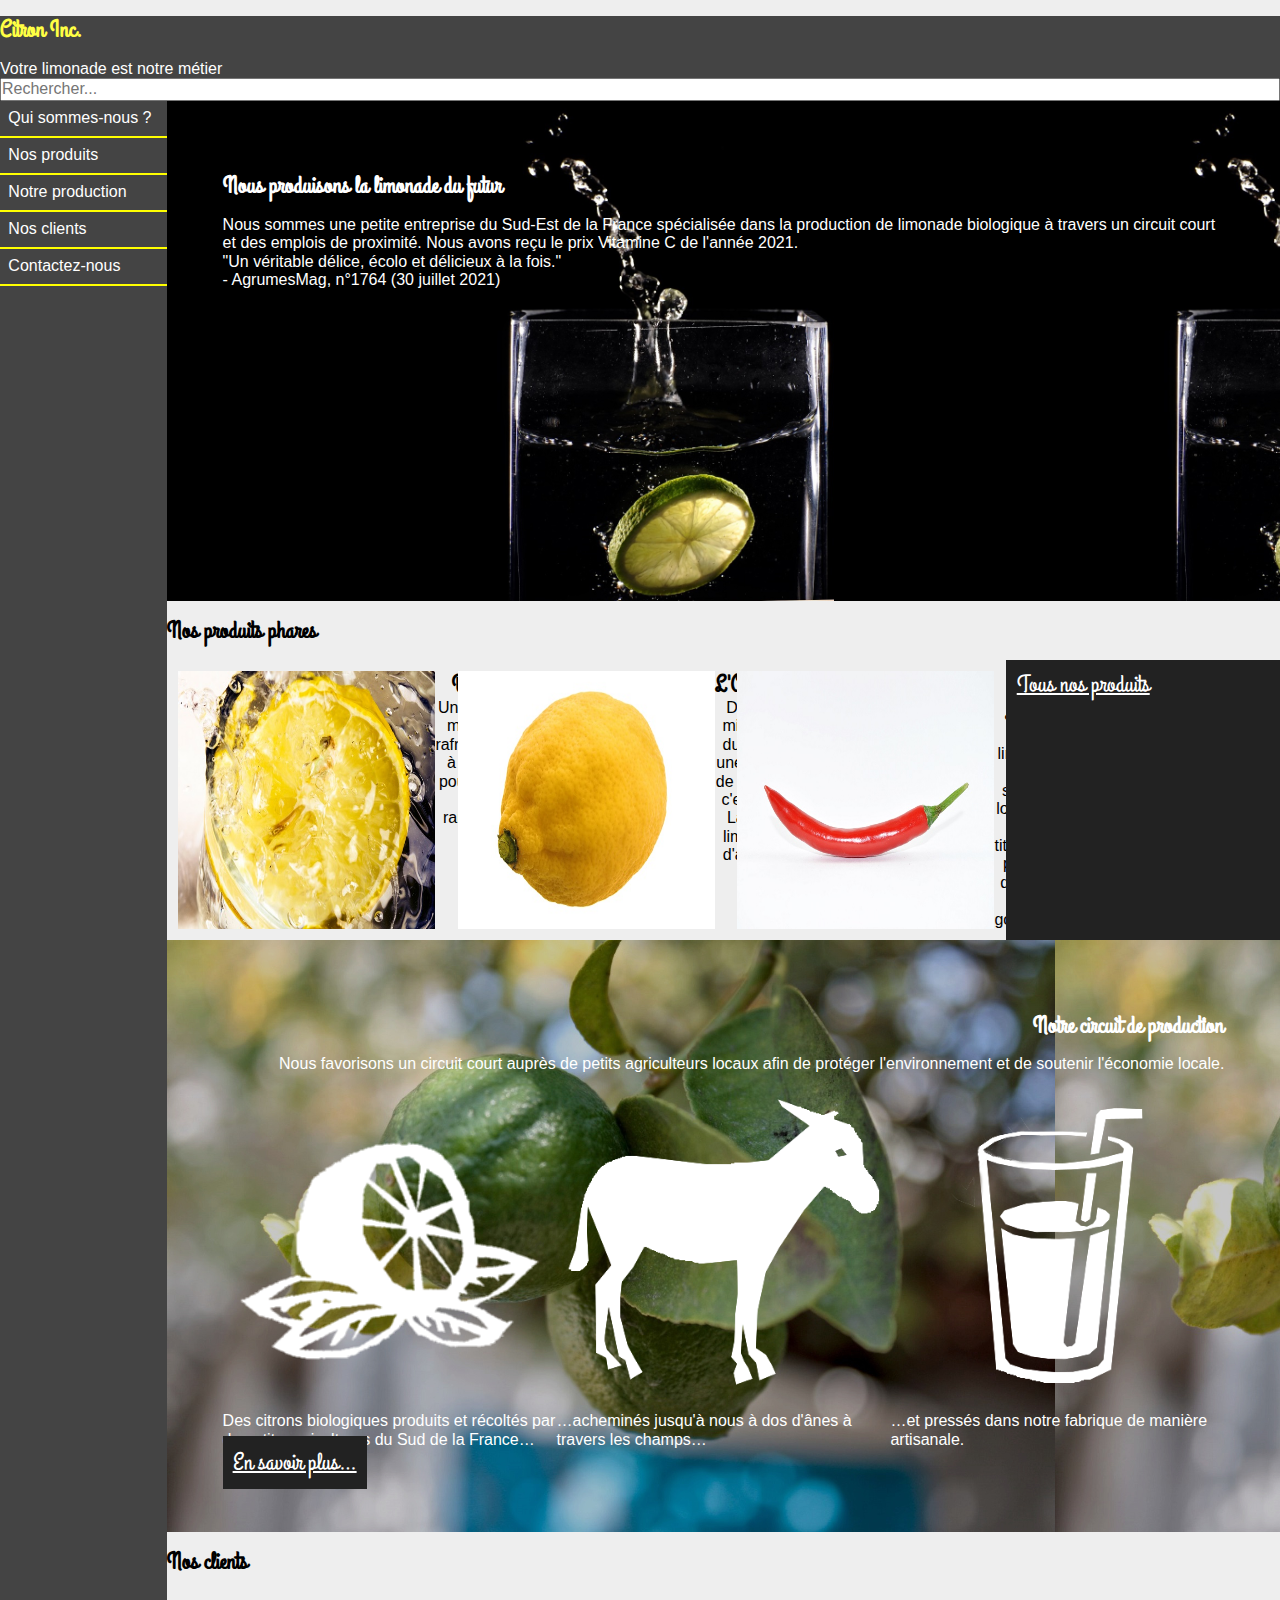
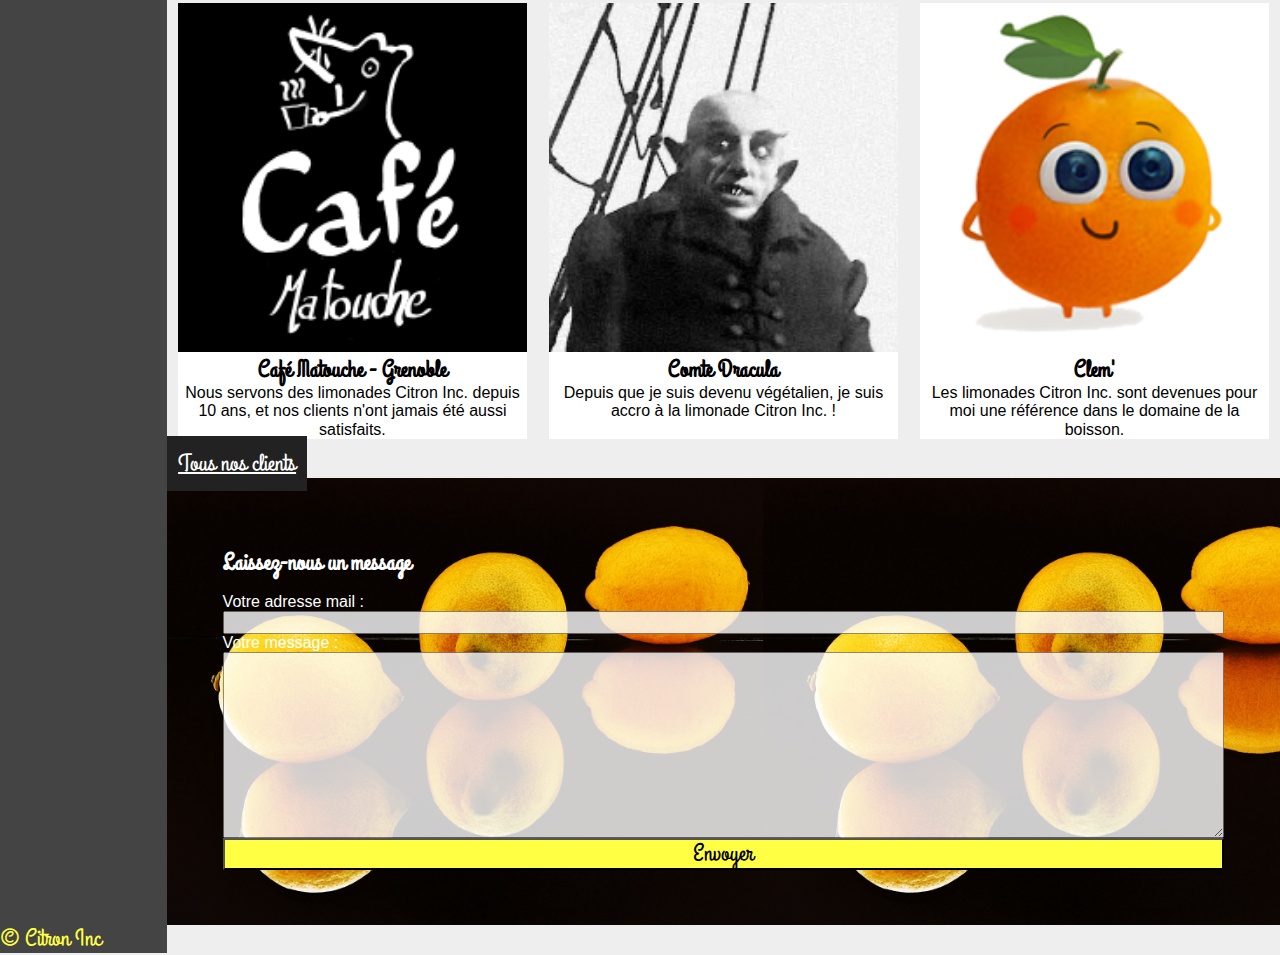
<file: limonade/index.html>
<!DOCTYPE html>
<html lang="fr">
<head>
    <meta charset="UTF-8">
    <meta http-equiv="X-UA-Compatible" content="IE=edge">
    <meta name="viewport" content="width=device-width, initial-scale=1.0">
    <link rel="icon" type="image/x-icon" href="images/favicon.ico" />
    <link href='http://fonts.googleapis.com/css?family=Grand+Hotel|Open+Sans:400,400italic' rel='stylesheet' />
    <link rel="stylesheet" href="css/normalize.css">
    <link rel="stylesheet" href="css/main.css">
    <title>Citron Inc - limonade</title>
</head>
<body>
    <header>
        <h1>Citron Inc.</h1>
        <p>Votre limonade est notre métier</p>
        <form action="traitement.php" method="get">
            <input type="search" name="search" id="search" placeholder="Rechercher...">
        </form>
    </header>
    <div class="content">
        <aside>
            <nav>
                <ul>
                    <li><a href="#">Qui sommes-nous ?</a></li>
                    <li><a href="#">Nos produits</a></li>
                    <li><a href="#">Notre production</a></li>
                    <li><a href="#">Nos clients</a></li>
                    <li><a href="#">Contactez-nous</a></li>
                </ul>
            </nav>
            <p class="copyright">© Citron Inc</p>
        </aside>
        <main>
            <section class="limonade">
                <h1>Nous produisons la limonade du futur</h1>
                <p>Nous sommes une petite entreprise du Sud-Est de la France spécialisée dans la production de limonade biologique à travers un circuit court et des emplois de proximité. Nous avons reçu le prix Vitamine C de l'année 2021.</p>
                <blockquote>
                    <span class="quote"> "Un véritable délice, écolo et délicieux à la fois."</span><br>
                    <span class="mag">- AgrumesMag, n°1764 (30 juillet 2021)</span>
                </blockquote>
            </section>
            <section class="produits">
                <h1>Nos produits phares</h1>
                <div class="cards">
                    <figure class="product">
                        <img src="images/produit-be-fresh.jpg" alt="Be Fresh" width="180px">
                        <figcaption>
                            <h2>Be Fresh</h2>
                            <p>Une limonade moderne et rafraichissante à emmener pour chacune de vos randonnées.</p>
                        </figcaption>
                    </figure>
                    <figure class="product">
                        <img src="images/produit-originale.jpg" alt="L'Originale" width="180px">
                        <figcaption>
                            <h2>L'Originale</h2>
                            <p>De l'eau minérale, du citron, une pincée de sucre et c'est tout. La vraie limonade d'antant !</p>
                        </figcaption>
                    </figure>
                    <figure class="product" width="180px">
                        <img src="images/produit-spicy-lemon.jpg" alt="Spicy Lemon" width="180px">
                        <figcaption>
                            <h2>Spicy Lemon</h2>
                            <p>Une limonade aux saveurs lointaines qui titillera les papilles des plus fins gourmets.</p>
                        </figcaption>
                    </figure>
                    <a href="#" class="more">Tous nos produits</a>
                </div>
            </section>
            <section class="production">
                <h1>Notre circuit de production</h1>
                <p>Nous favorisons un circuit court auprès de petits agriculteurs locaux afin de protéger l'environnement et de soutenir l'économie locale.</p>
                <div class="cards">
                    <figure class="step">
                        <img src="images/circuit-citron.png" alt="Citrons biologiques" width="180px">
                        <figcaption>Des citrons biologiques produits et récoltés par de petits agriculteurs du Sud de la France…</figcaption>
                    </figure>
                    <figure class="step">
                        <img src="images/circuit-ane.png" alt="Ânes" width="180px">
                        <figcaption>…acheminés jusqu'à nous à dos d'ânes à travers les champs…</figcaption>
                    </figure>
                    <figure class="step">
                        <img src="images/circuit-presse.png" alt="Pressés" width="180px">
                        <figcaption>…et pressés dans notre fabrique de manière artisanale.</figcaption>
                    </figure>
                </div>
                <a href="#" class="more">En savoir plus…</a>
            </section>
            <section class="client">
                <h1>Nos clients</h1>
                <div class="cards">
                    <figure class="client">
                        <img src="images/client-matouche.png" alt="Be Fresh" width="180px">
                        <figcaption>
                            <h2>Café Matouche - Grenoble</h2>
                            <blockquote>Nous servons des limonades Citron Inc. depuis 10 ans, et nos clients n'ont jamais été aussi satisfaits.</blockquote>
                        </figcaption>
                    </figure>
                    <figure class="client">
                        <img src="images/client-dracula.png" alt="Comte Dracula" width="180px">
                        <figcaption>
                            <h2>Comte Dracula</h2>
                            <blockquote>Depuis que je suis devenu végétalien, je suis accro à la limonade Citron Inc. !</blockquote>
                        </figcaption>
                    </figure>
                    <figure class="client" width="180px">
                        <img src="images/client-clem.png" alt="Clem" width="180px">
                        <figcaption>
                            <h2>Clem'</h2>
                            <blockquote>Les limonades Citron Inc. sont devenues pour moi une référence dans le domaine de la boisson.</blockquote>
                        </figcaption>
                    </figure>
                </div>
                <a href="#" class="more">Tous nos clients</a>
            </section>
            <section class="contact">
                <h1>Laissez-nous un message</h1>
                <form action="action.php" method="post">
                    <p>
                        <label for="mail">Votre adresse mail :</label>
                        <input type="email" name="email" id="email">
                    </p>
                    <p>
                        <label for="message">Votre message :</label>
                        <textarea id="message" rows="10"></textarea>
                    </p>
                    <p>
                        <input type="submit" class="btn-submit" value="Envoyer">
                    </p>
                    
                </form>
            </section>
        </main>
    </div>
</body>
</html>
</file>
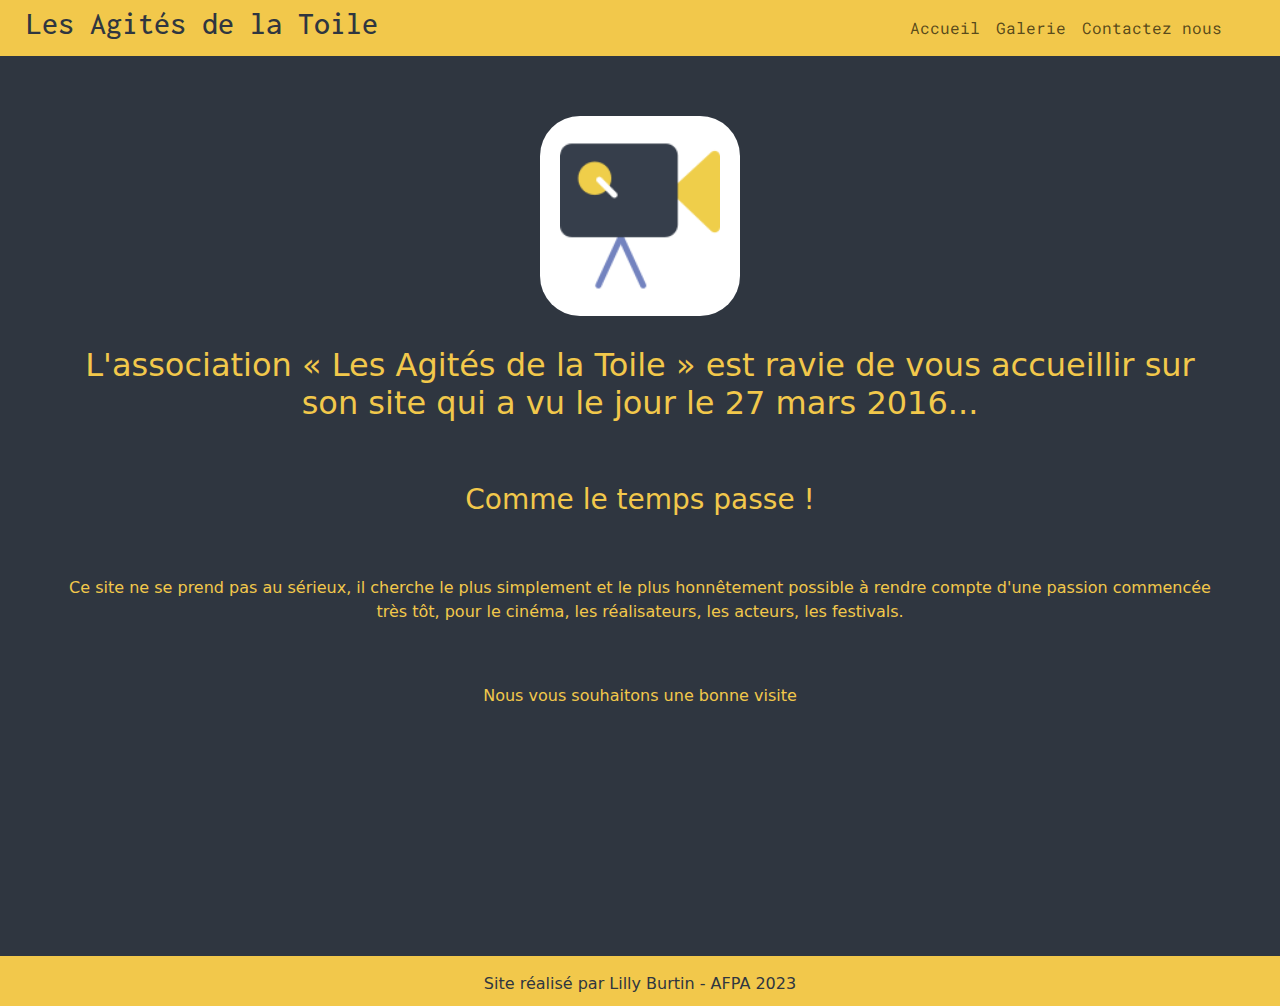
<file: LesAgitesdelaToile/HTML/index.html>
<!DOCTYPE html>
<html lang="fr">

<head>
    <meta charset="UTF-8">
    <meta name="viewport" content="width=device-width, initial-scale=1.0">
    <title>Accueil</title>
    <link href="../CSS/style.css" rel="stylesheet">
    <link rel="stylesheet" href="
https://cdn.jsdelivr.net/npm/bootstrap@5.0.2/dist/css/bootstrap.min.css" integrity="sha384-
EVSTQN3/azprG1Anm3QDgpJLIm9Nao0Yz1ztcQTwFspd3yD65VohhpuuCOmLASjC" crossorigin="anonymous">
    <link rel="preconnect" href="https://fonts.googleapis.com">
    <link rel="preconnect" href="https://fonts.gstatic.com" crossorigin>
    <link href="https://fonts.googleapis.com/css2?family=Inconsolata:wght@800&display=swap" rel="stylesheet">
    <link rel="preconnect" href="https://fonts.googleapis.com">
    <link rel="preconnect" href="https://fonts.gstatic.com" crossorigin>
    <link href="https://fonts.googleapis.com/css2?family=Roboto+Mono&display=swap" rel="stylesheet">
</head>

<body>
    <!-- En-tête de la page -->
    <header>
        <h1>Les Agités de la Toile</h1>
        <nav class="navbar navbar-expand-md navbar-light">
            <div class="container">
                <!-- Bouton de navigation pour les petits écrans -->
                <button class="navbar-toggler ms-auto" type="button" data-bs-toggle="collapse" data-bs-target="#n_bar"
                    aria-controls="navbarNavAltMarkup" aria-label="Toggle navigation">
                    <span class="navbar-toggler-icon"></span>
                </button>
                <div class="collapse navbar-collapse" id="n_bar">
                    <ul class="navbar-nav">
                        <!-- Liens de navigation -->
                        <li class="nav-item"><a class="nav-link" href="index.html">Accueil</a></li>
                        <li class="nav-item"><a class="nav-link" href="galerie.html">Galerie</a></li>
                        <li class="nav-item"><a class="nav-link" href="contact.html">Contactez nous</a></li>
                    </ul>
                </div>
            </div>
        </nav>
    </header>

    <!-- Contenu principal de la page -->
    <main class="pages">
        <img src="../img/logo-camera.png" class="logo">
        <h2 class="titre-index">L'association « Les Agités de la Toile » est ravie de vous accueillir sur son site qui a
            vu le jour le 27
            mars 2016...</h2>
        <h3 class="titre-index">Comme le temps passe !</h3>
        <p class="index">Ce site ne se prend pas au sérieux, il cherche le plus simplement et le plus honnêtement
            possible à rendre
            compte d'une passion commencée très tôt, pour le cinéma, les réalisateurs, les acteurs, les festivals. </p>
        <p class="index">Nous vous souhaitons une bonne visite</p>
    </main>

    <!-- Pied de page -->
    <footer>
        <p>Site réalisé par Lilly Burtin - AFPA 2023</p>
    </footer>

    <!-- Inclusion des scripts externes (Popper.js et Bootstrap) -->
    <script src="https://cdn.jsdelivr.net/npm/@popperjs/core@2.11.8/dist/umd/popper.min.js" integrity="sha384-
    I7E8VVD/ismYTF4hNIPjVp/Zjvgyol6VFvRkX/vR+Vc4jQkC+hVqc2pM8ODewa9r" crossorigin="anonymous"></script>
    <script src="https://cdn.jsdelivr.net/npm/bootstrap@5.3.2/dist/js/bootstrap.min.js" integrity="sha384-
    BBtl+eGJRgqQAUMxJ7pMwbEyER4l1g+O15P+16Ep7Q9Q+zqX6gSbd85u4mG4QzX+" crossorigin="anonymous"></script>
</body>


</html>
</file>
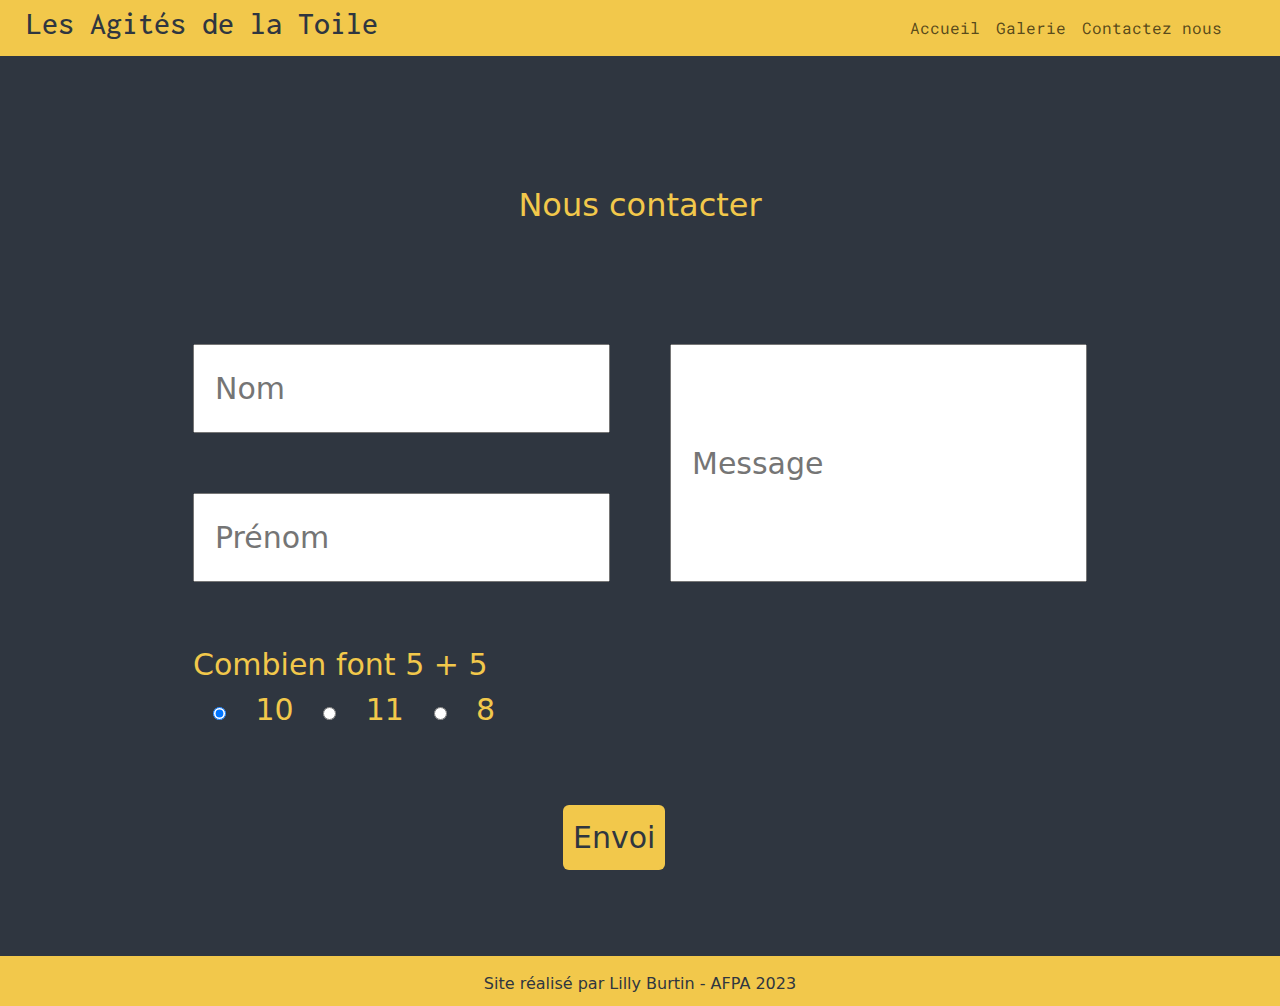
<file: LesAgitesdelaToile/HTML/contact.html>
<!DOCTYPE html>
<html lang="fr">

<head>
    <meta charset="UTF-8">
    <meta name="viewport" content="width=device-width, initial-scale=1.0">
    <title>Accueil</title>
    <link href="../CSS/style.css" rel="stylesheet">
    <link rel="stylesheet" href="
https://cdn.jsdelivr.net/npm/bootstrap@5.0.2/dist/css/bootstrap.min.css" integrity="sha384-
EVSTQN3/azprG1Anm3QDgpJLIm9Nao0Yz1ztcQTwFspd3yD65VohhpuuCOmLASjC" crossorigin="anonymous">
    <link rel="preconnect" href="https://fonts.googleapis.com">
    <link rel="preconnect" href="https://fonts.gstatic.com" crossorigin>
    <link href="https://fonts.googleapis.com/css2?family=Inconsolata:wght@800&display=swap" rel="stylesheet">
    <link rel="preconnect" href="https://fonts.googleapis.com">
    <link rel="preconnect" href="https://fonts.gstatic.com" crossorigin>
    <link href="https://fonts.googleapis.com/css2?family=Roboto+Mono&display=swap" rel="stylesheet">
</head>

<body>
    <header>
        <!-- En-tête de la page -->
        <h1>Les Agités de la Toile</h1>
        <nav class="navbar navbar-expand-md navbar-light">
            <div class="container">
                <!-- Bouton de navigation pour les petits écrans -->
                <button class="navbar-toggler ms-auto" type="button" data-bs-toggle="collapse" data-bs-target="#n_bar"
                    aria-controls="navbarNavAltMarkup" aria-label="Toggle navigation">
                    <span class="navbar-toggler-icon"></span>
                </button>
                <div class="collapse navbar-collapse" id="n_bar">
                    <ul class="navbar-nav">
                        <!-- Liens de navigation -->
                        <li class="nav-item"><a class="nav-link" href="index.html">Accueil</a></li>
                        <li class="nav-item"><a class="nav-link" href="galerie.html">Galerie</a></li>
                        <li class "nav-item"><a class="nav-link" href="contact.html">Contactez nous</a></li>
                    </ul>
                </div>
            </div>
    </header>

    <main class="pages">
        <!-- Contenu principal de la page -->
        <h2 class="titre-form">Nous contacter</h2>
        <form method="post">
            <div class="contenu">
                <div class="identité">
                    <!-- Champs de saisie pour le nom et le prénom -->
                    <input type="text" placeholder="Nom" id="nom" />
                    <input type="text" placeholder="Prénom" id="prénom" />
                </div>
                <!-- Champ de saisie pour le message -->
                <input type="text" placeholder="Message" id="message" />
            </div>
            <div class="question">
                <label for="question">Combien font 5 + 5</label> <br>
                <!-- Choix multiple pour la question -->
                <input type="radio" name="chiffre" value="10" checked="checked"> 10
                <input type="radio" name="chiffre" value="11"> 11
                <input type="radio" name="chiffre" value="8"> 8
            </div> <br>
            <!-- Bouton d'envoi du formulaire -->
            <input type="submit" name="envoi" value="Envoi" class="btn">
        </form>
    </main>

    <footer>
        <p>Site réalisé par Lilly Burtin - AFPA 2023</p>
    </footer>
    <script src="https://cdn.jsdelivr.net/npm/@popperjs/core@2.11.8/dist/umd/popper.min.js" integrity="sha384-
I7E8VVD/ismYTF4hNIPjVp/Zjvgyol6VFvRkX/vR+Vc4jQkC+hVqc2pM8ODewa9r" crossorigin="anonymous"></script>
    <script src="https://cdn.jsdelivr.net/npm/bootstrap@5.3.2/dist/js/bootstrap.min.js" integrity="sha384-
BBtl+eGJRgqQAUMxJ7pMwbEyER4l1g+O15P+16Ep7Q9Q+zqX6gSbd85u4mG4QzX+" crossorigin="anonymous"></script>
</body>

</html>
</file>
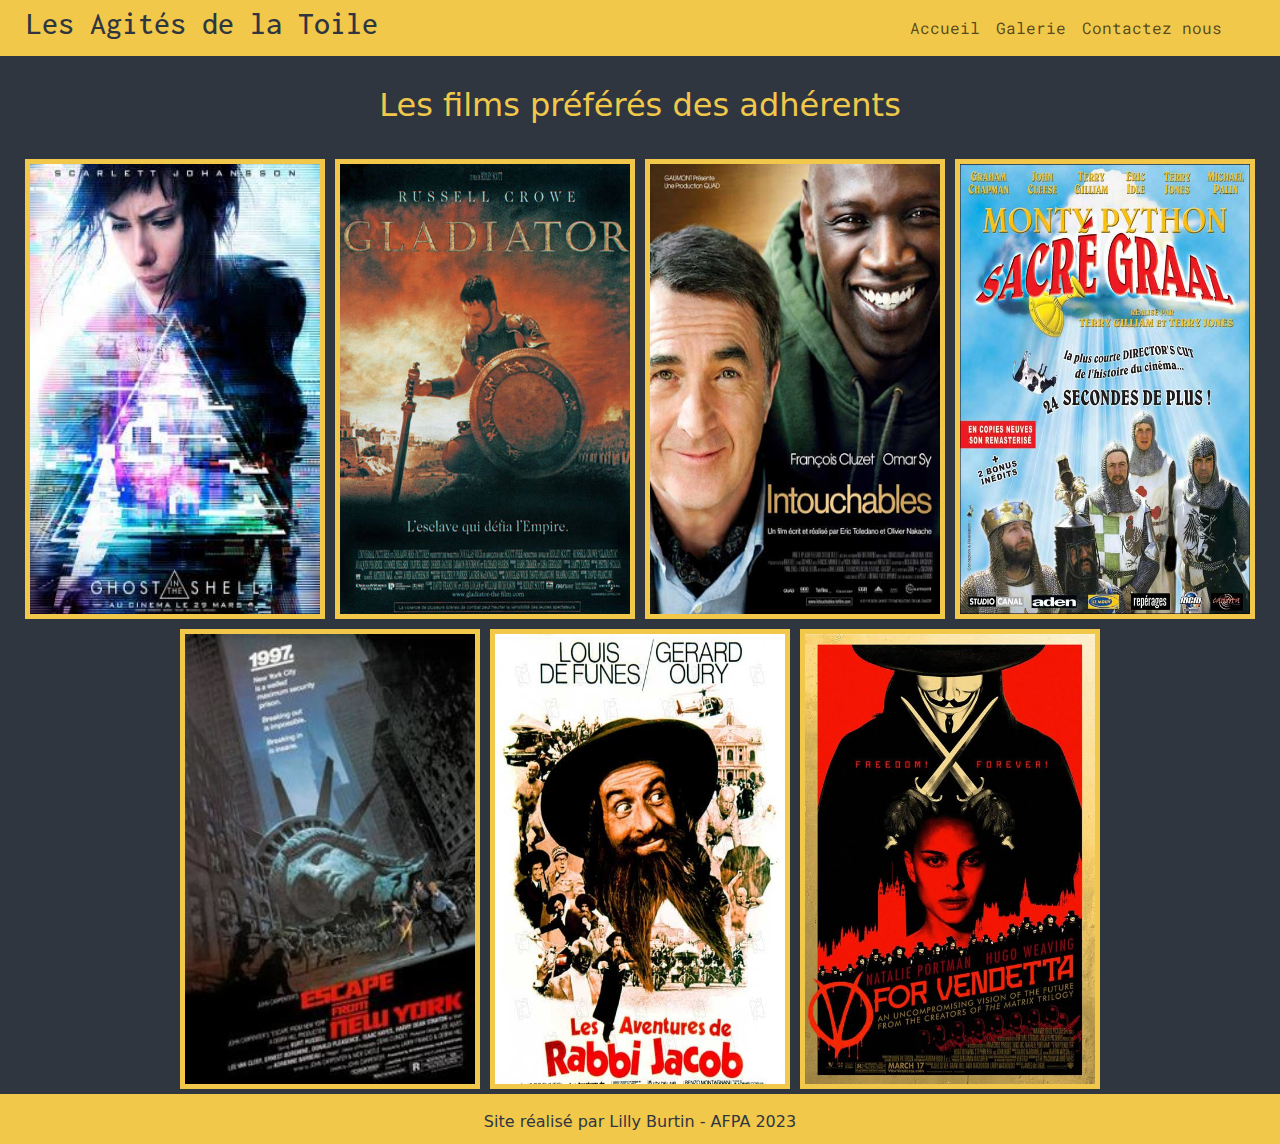
<file: LesAgitesdelaToile/HTML/galerie.html>
<!DOCTYPE html>
<html lang="fr">

<head>
    <meta charset="UTF-8">
    <meta name="viewport" content="width=device-width, initial-scale=1.0">
    <title>Accueil</title>
    <link href="../CSS/style.css" rel="stylesheet">
    <link rel="stylesheet" href="
https://cdn.jsdelivr.net/npm/bootstrap@5.0.2/dist/css/bootstrap.min.css" integrity="sha384-
EVSTQN3/azprG1Anm3QDgpJLIm9Nao0Yz1ztcQTwFspd3yD65VohhpuuCOmLASjC" crossorigin="anonymous">
    <link rel="preconnect" href="https://fonts.googleapis.com">
    <link rel="preconnect" href="https://fonts.gstatic.com" crossorigin>
    <link href="https://fonts.googleapis.com/css2?family=Inconsolata:wght@800&display=swap" rel="stylesheet">
    <link rel="preconnect" href="https://fonts.googleapis.com">
    <link rel="preconnect" href="https://fonts.gstatic.com" crossorigin>
    <link href="https://fonts.googleapis.com/css2?family=Roboto+Mono&display=swap" rel="stylesheet">
</head>

<body>
    <header>
        <!-- En-tête de la page -->
        <h1>Les Agités de la Toile</h1>
        <nav class="navbar navbar-expand-md navbar-light">
            <div class="container">
                <!-- Bouton de navigation pour les petits écrans -->
                <button class="navbar-toggler ms-auto" type="button" data-bs-toggle="collapse" data-bs-target="#n_bar"
                    aria-controls="navbarNavAltMarkup" aria-label="Toggle navigation">
                    <span class="navbar-toggler-icon"></span>
                </button>
                <div class="collapse navbar-collapse" id="n_bar">
                    <ul class="navbar-nav">
                        <!-- Liens de navigation -->
                        <li class="nav-item"><a class="nav-link" href="index.html">Accueil</a></li>
                        <li class="nav-item"><a class="nav-link" href="galerie.html">Galerie</a></li>
                        <li class="nav-item"><a class="nav-link" href="contact.html">Contactez nous</a></li>
                    </ul>
                </div>
            </div>
        </nav>
    </header>

    <main class="pages">
        <!-- Contenu principal de la page -->
        <h2>Les films préférés des adhérents</h2>
        <section class="galerie">
            <!-- Galerie d'images avec des liens -->
            <a href="films/ghost_in_the_shell.html"><img src="../img/Ghost_in_the_shell.jpeg" class="img-galery"></a>
            <a href="films/gladiator.html"><img src="../img/gladiator.jpeg" class="img-galery"></a>
            <a href="films/intouchables.html"><img src="../img/intouchables.jpg" class="img-galery"></a>
            <a href="films/monthy_python.html"><img src="../img/texte présentation.jpg" class="img-galery"></a>
            <a href="films/new_york.html"><img src="../img/220px-EscapefromNYposter.jpg" class="img-galery"></a>
            <a href="films/rabbi_jacob.html"><img src="../img/RJ.jpeg" class="img-galery"></a>
            <a href="films/v_pour_vendetta.html"><img src="../img/vpourvendetta.jpg" class="img-galery"></a>
        </section>
    </main>

    <footer>
        <p>Site réalisé par Lilly Burtin - AFPA 2023</p>
    </footer>
    <script src="https://cdn.jsdelivr.net/npm/@popperjs/core@2.11.8/dist/umd/popper.min.js" integrity="sha384-
I7E8VVD/ismYTF4hNIPjVp/Zjvgyol6VFvRkX/vR+Vc4jQkC+hVqc2pM8ODewa9r" crossorigin="anonymous"></script>
    <script src="https://cdn.jsdelivr.net/npm/bootstrap@5.3.2/dist/js/bootstrap.min.js" integrity="sha384-
BBtl+eGJRgqQAUMxJ7pMwbEyER4l1g+O15P+16Ep7Q9Q+zqX6gSbd85u4mG4QzX+" crossorigin="anonymous"></script>
</body>

</html>
</file>
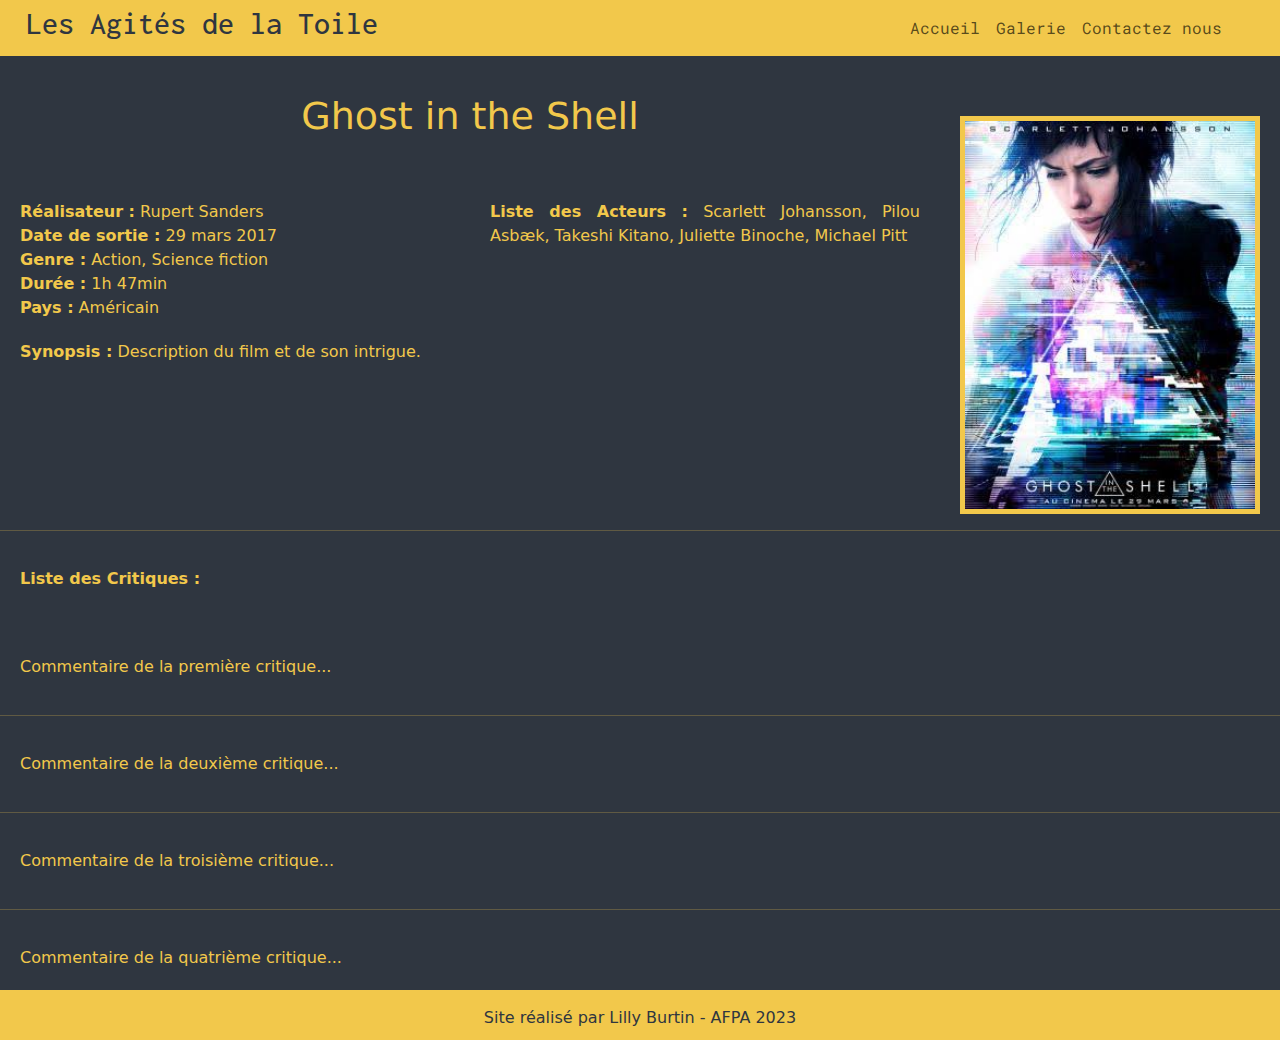
<file: LesAgitesdelaToile/HTML/films/ghost_in_the_shell.html>
<!DOCTYPE html>
<html lang="fr">

<head>
    <meta charset="UTF-8">
    <meta name="viewport" content="width=device-width, initial-scale=1.0">
    <title>Accueil</title>
    <link href="../../CSS/style.css" rel="stylesheet">
    <link rel="stylesheet" href="
https://cdn.jsdelivr.net/npm/bootstrap@5.0.2/dist/css/bootstrap.min.css" integrity="sha384-
EVSTQN3/azprG1Anm3QDgpJLIm9Nao0Yz1ztcQTwFspd3yD65VohhpuuCOmLASjC" crossorigin="anonymous">
    <link rel="preconnect" href="https://fonts.googleapis.com">
    <link rel="preconnect" href="https://fonts.gstatic.com" crossorigin>
    <link href="https://fonts.googleapis.com/css2?family=Inconsolata:wght@800&display=swap" rel="stylesheet">
    <link rel="preconnect" href="https://fonts.googleapis.com">
    <link rel="preconnect" href="https://fonts.gstatic.com" crossorigin>
    <link href="https://fonts.googleapis.com/css2?family=Roboto+Mono&display=swap" rel="stylesheet">
</head>

<body>
    <header>
        <!-- En-tête de la page -->
        <h1>Les Agités de la Toile</h1>
        <nav class="navbar navbar-expand-md navbar-light">
            <div class="container">
                <!-- Bouton de navigation pour les petits écrans -->
                <button class="navbar-toggler ms-auto" type="button" data-bs-toggle="collapse" data-bs-target="#n_bar"
                    aria-controls="navbarNavAltMarkup" aria-label="Toggle navigation">
                    <span class="navbar-toggler-icon"></span>
                </button>
                <div class="collapse navbar-collapse" id="n_bar">
                    <ul class="navbar-nav">
                        <!-- Liens de navigation avec des chemins relatifs -->
                        <li class="nav-item"><a class="nav-link" href="../index.html">Accueil</a></li>
                        <li class="nav-item"><a class="nav-link" href="../galerie.html">Galerie</a></li>
                        <li class="nav-item"><a class="nav-link" href="../contact.html">Contactez nous</a></li>
                    </ul>
                </div>
            </div>
    </header>
    
    <main class="films">
        <!-- Contenu principal de la page -->
        <figure class="affiche">
            <!-- Image de l'affiche du film -->
            <img src="../../img/Ghost_in_the_shell.jpeg" class="photofilm">
        </figure>
        <h2 class="titre">Ghost in the Shell</h2>
        <section class="présentation">
            <div class="infos">
                <div class="blocinfo">
                    <!-- Informations sur le film (réalisateur, date de sortie, genre, etc.) -->
                    <p><b>Réalisateur :</b> Rupert Sanders <br>
                        <b>Date de sortie :</b> 29 mars 2017 <br>
                        <b>Genre :</b> Action, Science fiction <br>
                        <b>Durée :</b> 1h 47min <br>
                        <b>Pays :</b> Américain
                    </p>
                    <p><b>Liste des Acteurs :</b> Scarlett Johansson, Pilou Asbæk, Takeshi Kitano, Juliette Binoche,
                        Michael Pitt</p>
                </div>
                <p><b>Synopsis :</b> Description du film et de son intrigue.</p>
            </div>
            <hr>
            <p><b>Liste des Critiques :</b></p> <br>
            <!-- Critiques du film -->
            <p>Commentaire de la première critique...</p>
            <hr>
            <p>Commentaire de la deuxième critique...</p>
            <hr>
            <p>Commentaire de la troisième critique...</p>
            <hr>
            <p>Commentaire de la quatrième critique...</p>
        </section>
    </main>
    
    <footer>
        <p>Site réalisé par Lilly Burtin - AFPA 2023</p>
    </footer>
    <script src="https://cdn.jsdelivr.net/npm/@popperjs/core@2.11.8/dist/umd/popper.min.js" integrity="sha384-
I7E8VVD/ismYTF4hNIPjVp/Zjvgyol6VFvRkX/vR+Vc4jQkC+hVqc2pM8ODewa9r" crossorigin="anonymous"></script>
    <script src="https://cdn.jsdelivr.net/npm/bootstrap@5.3.2/dist/js/bootstrap.min.js" integrity="sha384-
BBtl+eGJRgqQAUMxJ7pMwbEyER4l1g+O15P+16Ep7Q9Q+zqX6gSbd85u4mG4QzX+" crossorigin="anonymous"></script>
</body>

</html>
</file>
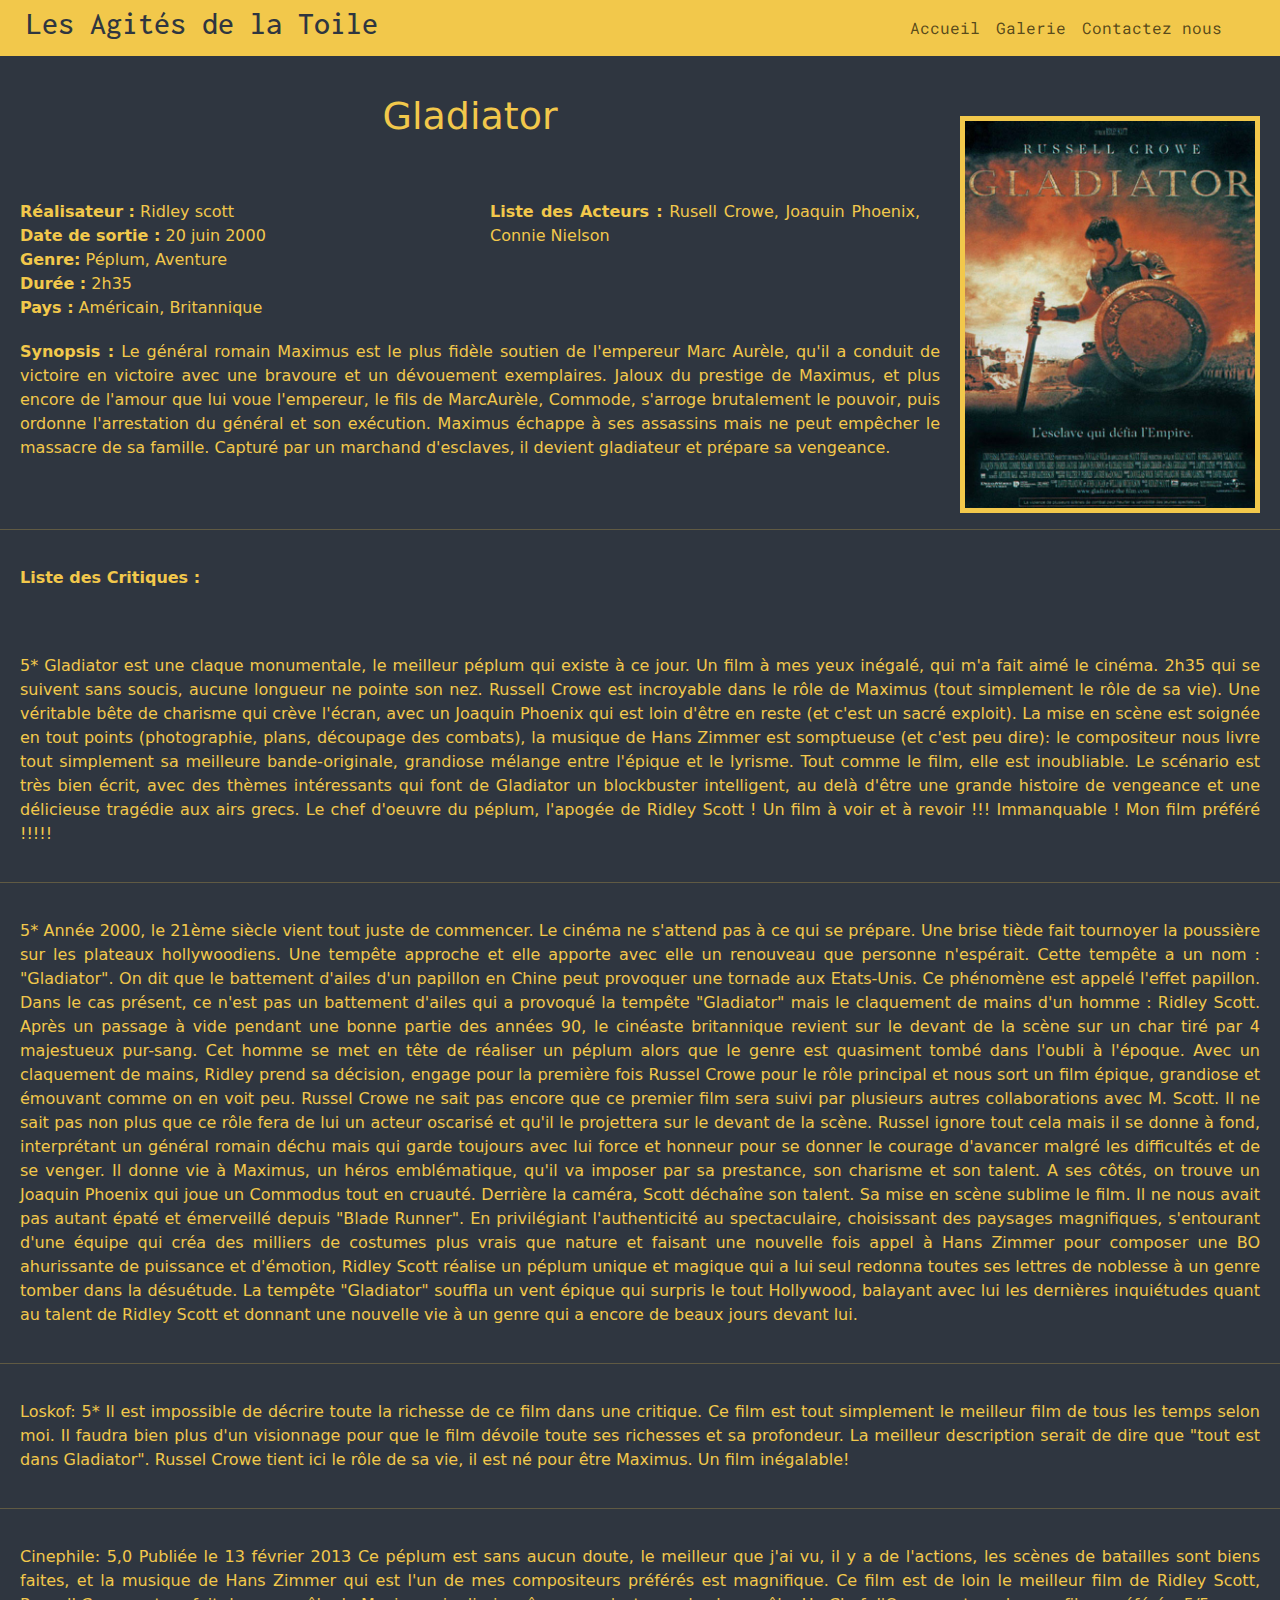
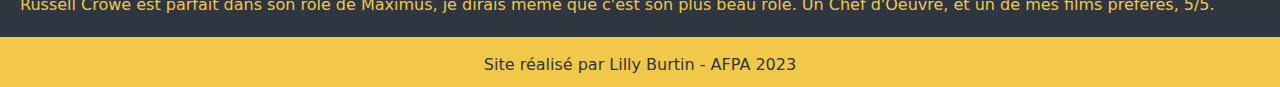
<file: LesAgitesdelaToile/HTML/films/gladiator.html>
<!DOCTYPE html>
<html lang="fr">

<head>
    <meta charset="UTF-8">
    <meta name="viewport" content="width=device-width, initial-scale=1.0">
    <title>Accueil</title>
    <link href="../../CSS/style.css" rel="stylesheet">
    <link rel="stylesheet" href="
https://cdn.jsdelivr.net/npm/bootstrap@5.0.2/dist/css/bootstrap.min.css" integrity="sha384-
EVSTQN3/azprG1Anm3QDgpJLIm9Nao0Yz1ztcQTwFspd3yD65VohhpuuCOmLASjC" crossorigin="anonymous">
    <link rel="preconnect" href="https://fonts.googleapis.com">
    <link rel="preconnect" href="https://fonts.gstatic.com" crossorigin>
    <link href="https://fonts.googleapis.com/css2?family=Inconsolata:wght@800&display=swap" rel="stylesheet">
    <link rel="preconnect" href="https://fonts.googleapis.com">
    <link rel="preconnect" href="https://fonts.gstatic.com" crossorigin>
    <link href="https://fonts.googleapis.com/css2?family=Roboto+Mono&display=swap" rel="stylesheet">
</head>

<body>
    <header>
        <h1>Les Agités de la Toile</h1>
        <nav class="navbar navbar-expand-md navbar-light">
            <div class="container">
                <button class="navbar-toggler ms-auto" type="button" data-bs-toggle="collapse" data-bs-target="#n_bar"
                    aria-controls="navbarNavAltMarkup" aria-label="Toggle navigation">
                    <span class="navbar-toggler-icon"></span>
                </button>
                <div class="collapse navbar-collapse" id="n_bar">
                    <ul class="navbar-nav">
                        <li class="nav-item"><a class="nav-link" href="../index.html">Accueil</a></li>
                        <li class="nav-item"><a class="nav-link" href="../galerie.html">Galerie</a></li>
                        <li class="nav-item"><a class="nav-link" href="../contact.html">Contactez nous</a></li>
                    </ul>
                </div>
            </div>
    </header>
    <main class="films">
        <figure class="affiche">
            <img src="../../img/gladiator.jpeg" class="photofilm">
        </figure>
        <h2 class="titre">Gladiator</h2>
        <section class="présentation">
            <div class="infos">
                <div class="blocinfo">
                    <p><b>Réalisateur :</b> Ridley scott<br>
                        <b>Date de sortie :</b> 20 juin 2000<br>
                        <b>Genre:</b> Péplum, Aventure<br>
                        <b>Durée :</b> 2h35<br>
                        <b>Pays :</b> Américain, Britannique
                    </p>
                    <p><b>Liste des Acteurs :</b> Rusell Crowe, Joaquin Phoenix, Connie Nielson</p>
                </div>
                <p><b>Synopsis :</b> Le général romain Maximus est le plus fidèle soutien de l'empereur Marc Aurèle,
                    qu'il a
                    conduit de
                    victoire en victoire avec une bravoure et un dévouement exemplaires. Jaloux du prestige de Maximus,
                    et plus
                    encore de l'amour que lui voue l'empereur, le fils de MarcAurèle, Commode, s'arroge brutalement le
                    pouvoir,
                    puis ordonne l'arrestation du général et son exécution. Maximus échappe à ses assassins mais ne peut
                    empêcher le massacre de sa famille. Capturé par un marchand d'esclaves, il devient gladiateur et
                    prépare sa
                    vengeance.</p>
            </div>
            <hr>
            <p><b>Liste des Critiques :</b></p> <br>
            <p>5*
                Gladiator est une claque monumentale, le meilleur péplum qui existe à ce jour. Un film à mes yeux
                inégalé,
                qui m'a fait aimé le cinéma. 2h35 qui se suivent sans soucis, aucune longueur ne pointe son nez. Russell
                Crowe est incroyable dans le rôle de Maximus (tout simplement le rôle de sa vie). Une véritable bête de
                charisme qui crève l'écran, avec un Joaquin Phoenix qui est loin d'être en reste (et c'est un sacré
                exploit). La mise en scène est soignée en tout points (photographie, plans, découpage des combats), la
                musique de Hans Zimmer est somptueuse (et c'est peu dire): le compositeur nous livre tout simplement sa
                meilleure bande-originale, grandiose mélange entre l'épique et le lyrisme. Tout comme le film, elle est
                inoubliable. Le scénario est très bien écrit, avec des thèmes intéressants qui font de Gladiator un
                blockbuster intelligent, au delà d'être une grande histoire de vengeance et une délicieuse tragédie aux
                airs
                grecs. Le chef d'oeuvre du péplum, l'apogée de Ridley Scott ! Un film à voir et à revoir !!! Immanquable
                !
                Mon film préféré !!!!!</p>
            <hr>
            <p>5*
                Année 2000, le 21ème siècle vient tout juste de commencer. Le cinéma ne s'attend pas à ce qui se
                prépare.
                Une brise tiède fait tournoyer la poussière sur les plateaux hollywoodiens. Une tempête approche et elle
                apporte avec elle un renouveau que personne n'espérait. Cette tempête a un nom : "Gladiator". On dit que
                le
                battement d'ailes d'un papillon en Chine peut provoquer une tornade aux Etats-Unis. Ce phénomène est
                appelé
                l'effet papillon. Dans le cas présent, ce n'est pas un battement d'ailes qui a provoqué la tempête
                "Gladiator" mais le claquement de mains d'un homme : Ridley Scott. Après un passage à vide pendant une
                bonne
                partie des années 90, le cinéaste britannique revient sur le devant de la scène sur un char tiré par 4
                majestueux pur-sang. Cet homme se met en tête de réaliser un péplum alors que le genre est quasiment
                tombé
                dans l'oubli à l'époque. Avec un claquement de mains, Ridley prend sa décision, engage pour la première
                fois
                Russel Crowe pour le rôle principal et nous sort un film épique, grandiose et émouvant comme on en voit
                peu.
                Russel Crowe ne sait pas encore que ce premier film sera suivi par plusieurs autres collaborations avec
                M.
                Scott. Il ne sait pas non plus que ce rôle fera de lui un acteur oscarisé et qu'il le projettera sur le
                devant de la scène. Russel ignore tout cela mais il se donne à fond, interprétant un général romain
                déchu
                mais qui garde toujours avec lui force et honneur pour se donner le courage d'avancer malgré les
                difficultés
                et de se venger. Il donne vie à Maximus, un héros emblématique, qu'il va imposer par sa prestance, son
                charisme et son talent. A ses côtés, on trouve un Joaquin Phoenix qui joue un Commodus tout en cruauté.
                Derrière la caméra, Scott déchaîne son talent. Sa mise en scène sublime le film. Il ne nous avait pas
                autant
                épaté et émerveillé depuis "Blade Runner". En privilégiant l'authenticité au spectaculaire, choisissant
                des
                paysages magnifiques, s'entourant d'une équipe qui créa des milliers de costumes plus vrais que nature
                et
                faisant une nouvelle fois appel à Hans Zimmer pour composer une BO ahurissante de puissance et
                d'émotion,
                Ridley Scott réalise un péplum unique et magique qui a lui seul redonna toutes ses lettres de noblesse à
                un
                genre tomber dans la désuétude. La tempête "Gladiator" souffla un vent épique qui surpris le tout
                Hollywood,
                balayant avec lui les dernières inquiétudes quant au talent de Ridley Scott et donnant une nouvelle vie
                à un
                genre qui a encore de beaux jours devant lui.</p>
            <hr>
            <p>Loskof: 5*
                Il est impossible de décrire toute la richesse de ce film dans une critique. Ce film est tout simplement
                le
                meilleur film de tous les temps selon moi. Il faudra bien plus d'un visionnage pour que le film dévoile
                toute ses richesses et sa profondeur. La meilleur description serait de dire que "tout est dans
                Gladiator".
                Russel Crowe tient ici le rôle de sa vie, il est né pour être Maximus. Un film inégalable!</p>
            <hr>
            <p>Cinephile: 5,0 Publiée le 13 février 2013
                Ce péplum est sans aucun doute, le meilleur que j'ai vu, il y a de l'actions, les scènes de batailles
                sont
                biens faites, et la musique de Hans Zimmer qui est l'un de mes compositeurs préférés est magnifique. Ce
                film
                est de loin le meilleur film de Ridley Scott, Russell Crowe est parfait dans son rôle de Maximus, je
                dirais
                même que c'est son plus beau rôle. Un Chef d'Oeuvre, et un de mes films préférés, 5/5.</p>
        </section>
    </main>
    <footer>
        <p>Site réalisé par Lilly Burtin - AFPA 2023</p>
    </footer>
    <script src="https://cdn.jsdelivr.net/npm/@popperjs/core@2.11.8/dist/umd/popper.min.js" integrity="sha384-
I7E8VVD/ismYTF4hNIPjVp/Zjvgyol6VFvRkX/vR+Vc4jQkC+hVqc2pM8ODewa9r" crossorigin="anonymous"></script>
    <script src="https://cdn.jsdelivr.net/npm/bootstrap@5.3.2/dist/js/bootstrap.min.js" integrity="sha384-
BBtl+eGJRgqQAUMxJ7pMwbEyER4l1g+O15P+16Ep7Q9Q+zqX6gSbd85u4mG4QzX+" crossorigin="anonymous"></script>
</body>

</html>
</file>
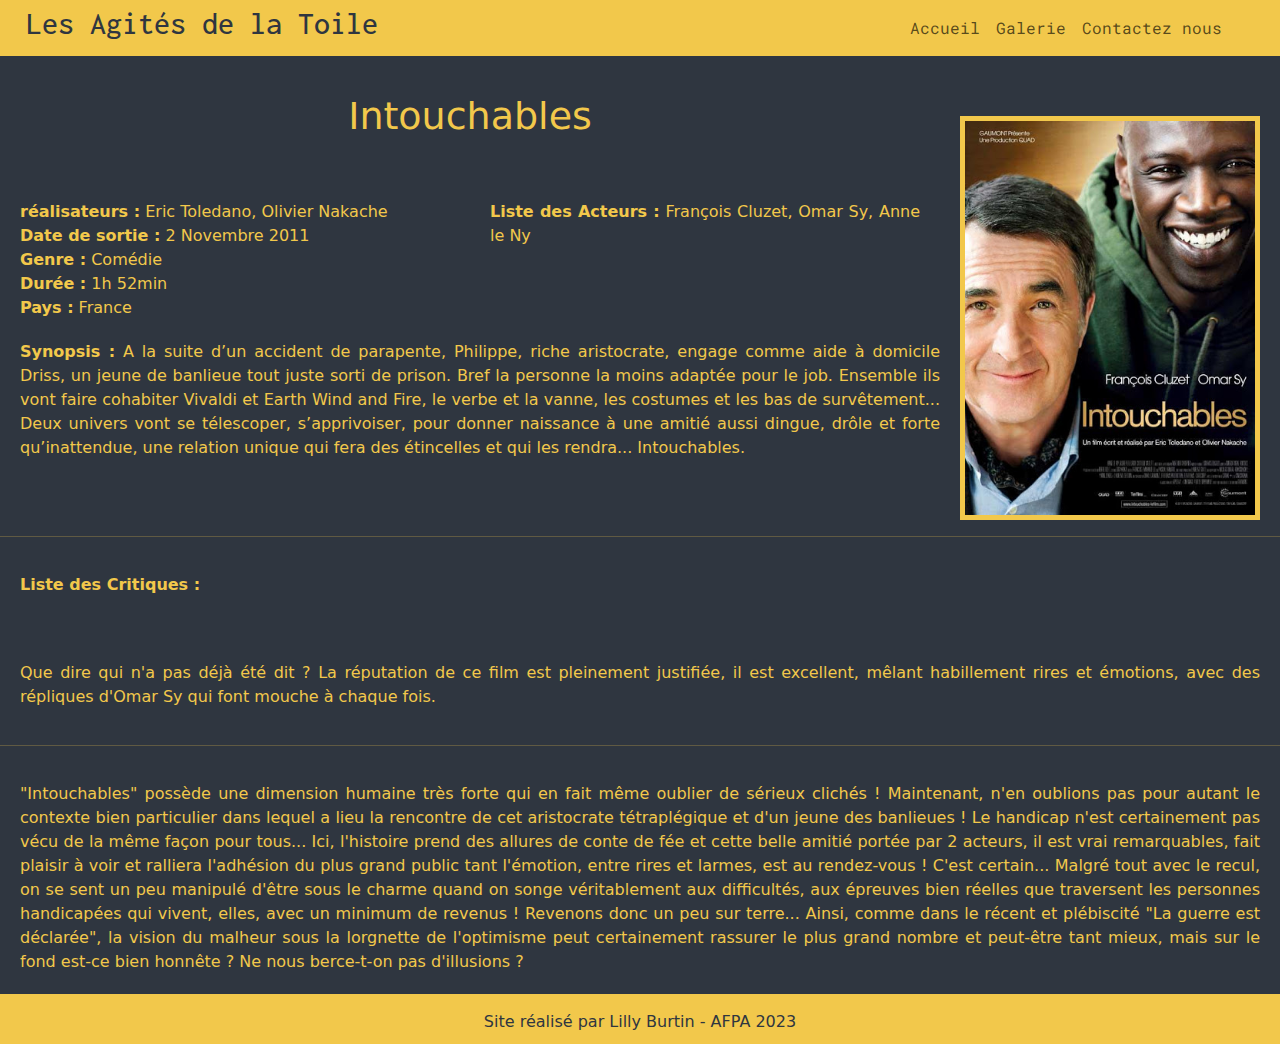
<file: LesAgitesdelaToile/HTML/films/intouchables.html>
<!DOCTYPE html>
<html lang="fr">

<head>
    <meta charset="UTF-8">
    <meta name="viewport" content="width=device-width, initial-scale=1.0">
    <title>Accueil</title>
    <link href="../../CSS/style.css" rel="stylesheet">
    <link rel="stylesheet" href="
https://cdn.jsdelivr.net/npm/bootstrap@5.0.2/dist/css/bootstrap.min.css" integrity="sha384-
EVSTQN3/azprG1Anm3QDgpJLIm9Nao0Yz1ztcQTwFspd3yD65VohhpuuCOmLASjC" crossorigin="anonymous">
    <link rel="preconnect" href="https://fonts.googleapis.com">
    <link rel="preconnect" href="https://fonts.gstatic.com" crossorigin>
    <link href="https://fonts.googleapis.com/css2?family=Inconsolata:wght@800&display=swap" rel="stylesheet">
    <link rel="preconnect" href="https://fonts.googleapis.com">
    <link rel="preconnect" href="https://fonts.gstatic.com" crossorigin>
    <link href="https://fonts.googleapis.com/css2?family=Roboto+Mono&display=swap" rel="stylesheet">
</head>

<body>
    <header>
        <h1>Les Agités de la Toile</h1>
        <nav class="navbar navbar-expand-md navbar-light">
            <div class="container">
                <button class="navbar-toggler ms-auto" type="button" data-bs-toggle="collapse" data-bs-target="#n_bar"
                    aria-controls="navbarNavAltMarkup" aria-label="Toggle navigation">
                    <span class="navbar-toggler-icon"></span>
                </button>
                <div class="collapse navbar-collapse" id="n_bar">
                    <ul class="navbar-nav">
                        <li class="nav-item"><a class="nav-link" href="../index.html">Accueil</a></li>
                        <li class="nav-item"><a class="nav-link" href="../galerie.html">Galerie</a></li>
                        <li class="nav-item"><a class="nav-link" href="../contact.html">Contactez nous</a></li>
                    </ul>
                </div>
            </div>
    </header>
    <main class="films">
        <figure class="affiche">
            <img src="../../img/intouchables.jpg" class="photofilm">
        </figure>
        <h2 class="titre">Intouchables</h2>
        <section class="présentation">
            <div class="infos">
                <div class="blocinfo">
                    <p><b>réalisateurs :</b> Eric Toledano, Olivier Nakache <br>
                        <b>Date de sortie :</b> 2 Novembre 2011 <br>
                        <b>Genre :</b> Comédie <br>
                        <b>Durée :</b> 1h 52min <br>
                        <b>Pays :</b> France
                    </p>
                    <p><b>Liste des Acteurs :</b> François Cluzet, Omar Sy, Anne le Ny</p>
                </div>
                <p><b>Synopsis :</b> A la suite d’un accident de parapente, Philippe, riche aristocrate, engage comme
                    aide à
                    domicile
                    Driss, un jeune de banlieue tout juste sorti de prison. Bref la personne la moins adaptée pour le
                    job.
                    Ensemble ils vont faire cohabiter Vivaldi et Earth Wind and Fire, le verbe et la vanne, les costumes
                    et
                    les
                    bas de survêtement... Deux univers vont se télescoper, s’apprivoiser, pour donner naissance à une
                    amitié
                    aussi dingue, drôle et forte qu’inattendue, une relation unique qui fera des étincelles et qui les
                    rendra...
                    Intouchables.
                </p>
            </div>
            <hr>
            <p><b>Liste des Critiques :</b></p><br>
            <p>Que dire qui n'a pas déjà été dit ? La réputation de ce film est pleinement justifiée, il est excellent,
                mêlant habillement rires et émotions, avec des répliques d'Omar Sy qui font mouche à chaque fois.</p>
            <hr>
            <p>"Intouchables" possède une dimension humaine très forte qui en fait même oublier de sérieux clichés !
                Maintenant, n'en oublions pas pour autant le contexte bien particulier dans lequel a lieu la rencontre
                de
                cet aristocrate tétraplégique et d'un jeune des banlieues ! Le handicap n'est certainement pas vécu de
                la
                même façon pour tous... Ici, l'histoire prend des allures de conte de fée et cette belle amitié portée
                par 2
                acteurs, il est vrai remarquables, fait plaisir à voir et ralliera l'adhésion du plus grand public tant
                l'émotion, entre rires et larmes, est au rendez-vous ! C'est certain... Malgré tout avec le recul, on se
                sent un peu manipulé d'être sous le charme quand on songe véritablement aux difficultés, aux épreuves
                bien
                réelles que traversent les personnes handicapées qui vivent, elles, avec un minimum de revenus !
                Revenons
                donc un peu sur terre... Ainsi, comme dans le récent et plébiscité "La guerre est déclarée", la vision
                du
                malheur sous la lorgnette de l'optimisme peut certainement rassurer le plus grand nombre et peut-être
                tant
                mieux, mais sur le fond est-ce bien honnête ? Ne nous berce-t-on pas d'illusions ?</p>
        </section>
    </main>
    <footer>
        <p>Site réalisé par Lilly Burtin - AFPA 2023</p>
    </footer>
    <script src="https://cdn.jsdelivr.net/npm/@popperjs/core@2.11.8/dist/umd/popper.min.js" integrity="sha384-
I7E8VVD/ismYTF4hNIPjVp/Zjvgyol6VFvRkX/vR+Vc4jQkC+hVqc2pM8ODewa9r" crossorigin="anonymous"></script>
    <script src="https://cdn.jsdelivr.net/npm/bootstrap@5.3.2/dist/js/bootstrap.min.js" integrity="sha384-
BBtl+eGJRgqQAUMxJ7pMwbEyER4l1g+O15P+16Ep7Q9Q+zqX6gSbd85u4mG4QzX+" crossorigin="anonymous"></script>
</body>

</html>
</file>
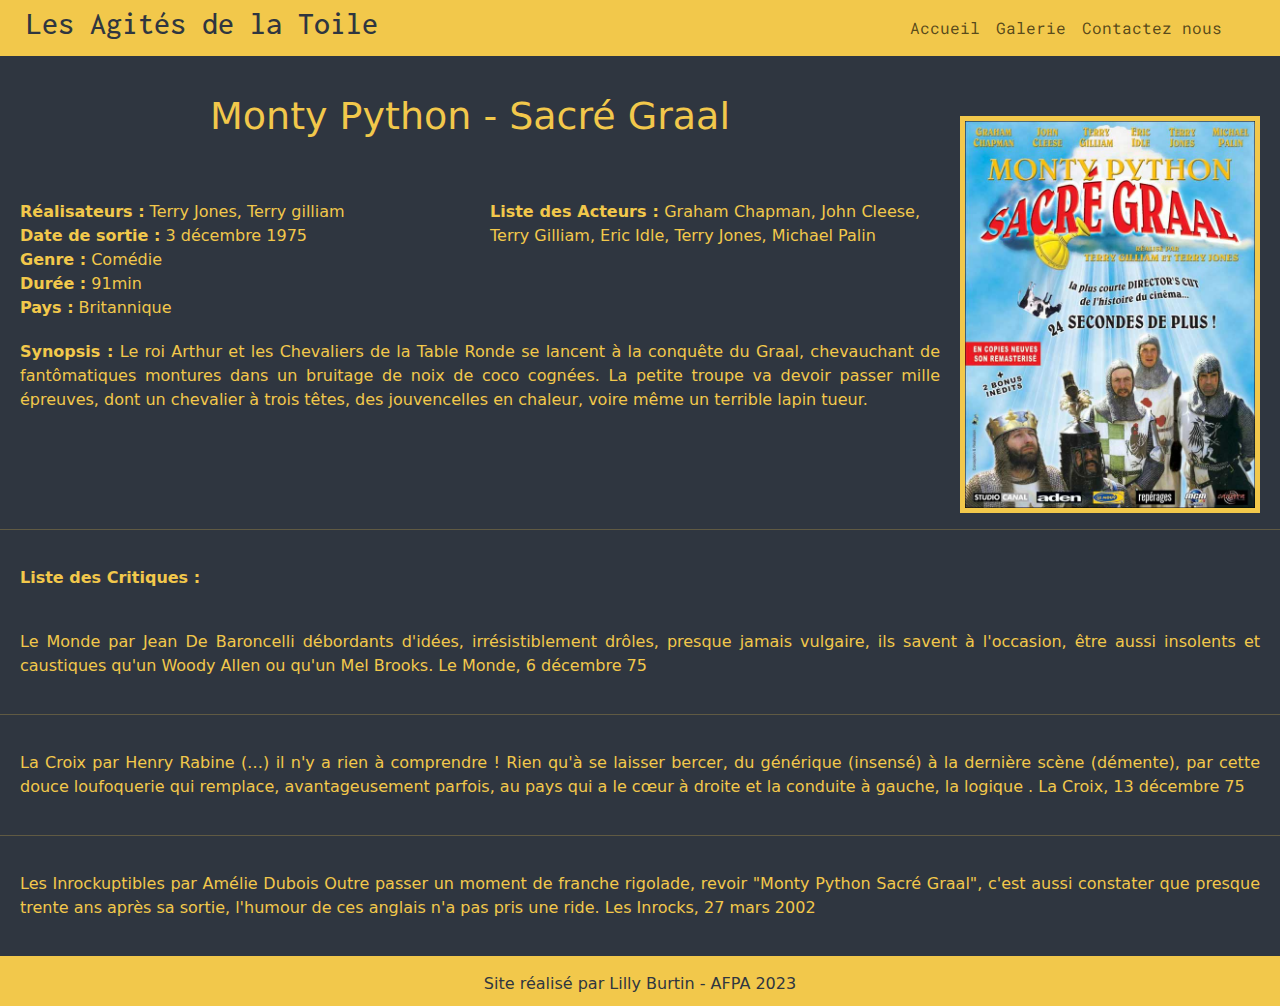
<file: LesAgitesdelaToile/HTML/films/monthy_python.html>
<!DOCTYPE html>
<html lang="fr">

<head>
    <meta charset="UTF-8">
    <meta name="viewport" content="width=device-width, initial-scale=1.0">
    <title>Accueil</title>
    <link href="../../CSS/style.css" rel="stylesheet">
    <link rel="stylesheet" href="
https://cdn.jsdelivr.net/npm/bootstrap@5.0.2/dist/css/bootstrap.min.css" integrity="sha384-
EVSTQN3/azprG1Anm3QDgpJLIm9Nao0Yz1ztcQTwFspd3yD65VohhpuuCOmLASjC" crossorigin="anonymous">
    <link rel="preconnect" href="https://fonts.googleapis.com">
    <link rel="preconnect" href="https://fonts.gstatic.com" crossorigin>
    <link href="https://fonts.googleapis.com/css2?family=Inconsolata:wght@800&display=swap" rel="stylesheet">
    <link rel="preconnect" href="https://fonts.googleapis.com">
    <link rel="preconnect" href="https://fonts.gstatic.com" crossorigin>
    <link href="https://fonts.googleapis.com/css2?family=Roboto+Mono&display=swap" rel="stylesheet">
</head>

<body>
    <header>
        <h1>Les Agités de la Toile</h1>
        <nav class="navbar navbar-expand-md navbar-light">
            <div class="container">
                <button class="navbar-toggler ms-auto" type="button" data-bs-toggle="collapse" data-bs-target="#n_bar"
                    aria-controls="navbarNavAltMarkup" aria-label="Toggle navigation">
                    <span class="navbar-toggler-icon"></span>
                </button>
                <div class="collapse navbar-collapse" id="n_bar">
                    <ul class="navbar-nav">
                        <li class="nav-item"><a class="nav-link" href="../index.html">Accueil</a></li>
                        <li class="nav-item"><a class="nav-link" href="../galerie.html">Galerie</a></li>
                        <li class="nav-item"><a class="nav-link" href="../contact.html">Contactez nous</a></li>
                    </ul>
                </div>
            </div>
    </header>
    <main class="films">
        <figure class="affiche">
            <img src="../../img/texte présentation.jpg" class="photofilm">
        </figure>
        <h2 class="titre">Monty Python - Sacré Graal</h2>
        <section class="présentation">
            <div class="infos">
                <div class="blocinfo">
                    <p><b>Réalisateurs :</b> Terry Jones, Terry gilliam <br>
                        <b>Date de sortie :</b> 3 décembre 1975 <br>
                        <b>Genre :</b> Comédie <br>
                        <b>Durée :</b> 91min <br>
                        <b>Pays :</b> Britannique
                    </p>
                    <p><b>Liste des Acteurs :</b> Graham Chapman, John Cleese, Terry Gilliam, Eric Idle, Terry Jones,
                        Michael Palin
                    </p>
                </div>
                <p><b>Synopsis :</b> Le roi Arthur et les Chevaliers de la Table Ronde se lancent à la conquête du
                    Graal,
                    chevauchant
                    de fantômatiques montures dans un bruitage de noix de coco cognées. La petite troupe va devoir
                    passer mille
                    épreuves, dont un chevalier à trois têtes, des jouvencelles en chaleur, voire même un terrible lapin
                    tueur.
                </p>
            </div>
            <hr>
            <p><b>Liste des Critiques :</b></p>
            <p>Le Monde
                par Jean De Baroncelli
                débordants d'idées, irrésistiblement drôles, presque jamais vulgaire, ils savent à l'occasion, être
                aussi
                insolents et caustiques qu'un Woody Allen ou qu'un Mel Brooks. Le Monde, 6 décembre 75</p>
            <hr>
            <p>La Croix
                par Henry Rabine
                (…) il n'y a rien à comprendre ! Rien qu'à se laisser bercer, du générique (insensé) à la dernière scène
                (démente), par cette douce loufoquerie qui remplace, avantageusement parfois, au pays qui a le cœur à
                droite
                et la conduite à gauche, la logique . La Croix, 13 décembre 75</p>
            <hr>
            <p>Les Inrockuptibles
                par Amélie Dubois
                Outre passer un moment de franche rigolade, revoir "Monty Python Sacré Graal", c'est aussi constater que
                presque trente ans après sa sortie, l'humour de ces anglais n'a pas pris une ride. Les Inrocks, 27 mars
                2002</p>
        </section>
    </main>
    <footer>
        <p>Site réalisé par Lilly Burtin - AFPA 2023</p>
    </footer>
    <script src="https://cdn.jsdelivr.net/npm/@popperjs/core@2.11.8/dist/umd/popper.min.js" integrity="sha384-
I7E8VVD/ismYTF4hNIPjVp/Zjvgyol6VFvRkX/vR+Vc4jQkC+hVqc2pM8ODewa9r" crossorigin="anonymous"></script>
    <script src="https://cdn.jsdelivr.net/npm/bootstrap@5.3.2/dist/js/bootstrap.min.js" integrity="sha384-
BBtl+eGJRgqQAUMxJ7pMwbEyER4l1g+O15P+16Ep7Q9Q+zqX6gSbd85u4mG4QzX+" crossorigin="anonymous"></script>
</body>

</html>
</file>
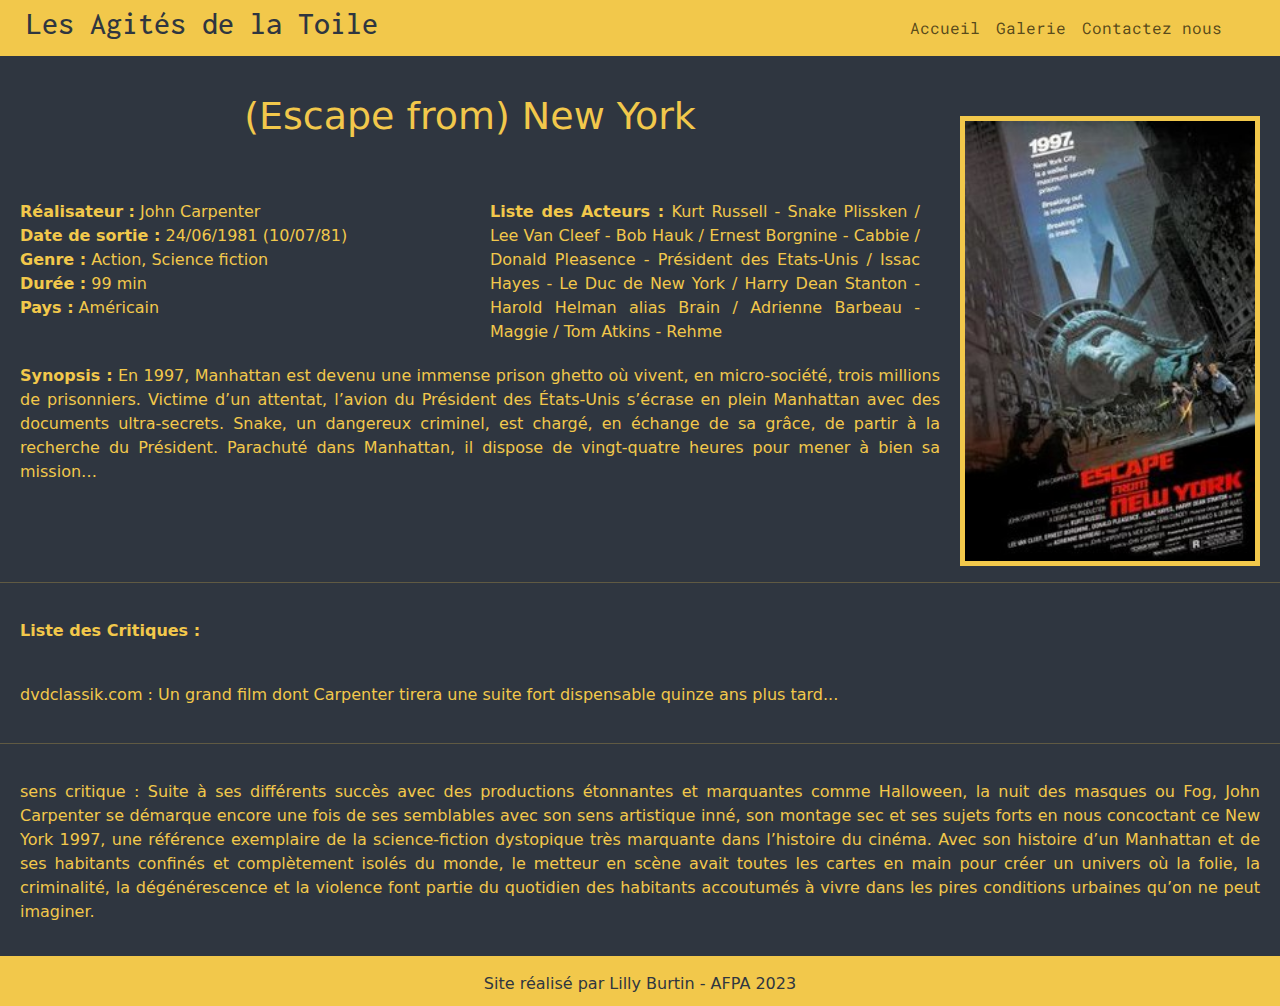
<file: LesAgitesdelaToile/HTML/films/new_york.html>
<!DOCTYPE html>
<html lang="fr">

<head>
    <meta charset="UTF-8">
    <meta name="viewport" content="width=device-width, initial-scale=1.0">
    <title>Accueil</title>
    <link href="../../CSS/style.css" rel="stylesheet">
    <link rel="stylesheet" href="
https://cdn.jsdelivr.net/npm/bootstrap@5.0.2/dist/css/bootstrap.min.css" integrity="sha384-
EVSTQN3/azprG1Anm3QDgpJLIm9Nao0Yz1ztcQTwFspd3yD65VohhpuuCOmLASjC" crossorigin="anonymous">
    <link rel="preconnect" href="https://fonts.googleapis.com">
    <link rel="preconnect" href="https://fonts.gstatic.com" crossorigin>
    <link href="https://fonts.googleapis.com/css2?family=Inconsolata:wght@800&display=swap" rel="stylesheet">
    <link rel="preconnect" href="https://fonts.googleapis.com">
    <link rel="preconnect" href="https://fonts.gstatic.com" crossorigin>
    <link href="https://fonts.googleapis.com/css2?family=Roboto+Mono&display=swap" rel="stylesheet">
</head>

<body>
    <header>
        <h1>Les Agités de la Toile</h1>
        <nav class="navbar navbar-expand-md navbar-light">
            <div class="container">
                <button class="navbar-toggler ms-auto" type="button" data-bs-toggle="collapse" data-bs-target="#n_bar"
                    aria-controls="navbarNavAltMarkup" aria-label="Toggle navigation">
                    <span class="navbar-toggler-icon"></span>
                </button>
                <div class="collapse navbar-collapse" id="n_bar">
                    <ul class="navbar-nav">
                        <li class="nav-item"><a class="nav-link" href="../index.html">Accueil</a></li>
                        <li class="nav-item"><a class="nav-link" href="../galerie.html">Galerie</a></li>
                        <li class="nav-item"><a class="nav-link" href="../contact.html">Contactez nous</a></li>
                    </ul>
                </div>
            </div>
    </header>
    <main class="films">
        <figure class="affiche">
            <img src="../../img/220px-EscapefromNYposter.jpg" class="photofilm">
        </figure>
        <h2 class="titre">(Escape from) New York</h2>
        <section class="présentation">
            <div class="infos">
                <div class="blocinfo">
                    <p><b>Réalisateur :</b> John Carpenter <br>
                        <b>Date de sortie :</b> 24/06/1981 (10/07/81) <br>
                        <b>Genre :</b> Action, Science fiction <br>
                        <b>Durée :</b> 99 min <br>
                        <b>Pays :</b> Américain
                    </p>
                    <p><b>Liste des Acteurs :</b> Kurt Russell - Snake Plissken /
                        Lee Van Cleef - Bob Hauk /
                        Ernest Borgnine - Cabbie /
                        Donald Pleasence - Président des Etats-Unis /
                        Issac Hayes - Le Duc de New York /
                        Harry Dean Stanton - Harold Helman alias Brain /
                        Adrienne Barbeau - Maggie /
                        Tom Atkins - Rehme</p>
                </div>
                <p><b>Synopsis :</b> En 1997, Manhattan est devenu une immense prison ghetto où vivent, en
                    micro-société, trois
                    millions de prisonniers. Victime d’un attentat, l’avion du Président des États-Unis s’écrase en
                    plein
                    Manhattan avec des documents ultra-secrets. Snake, un dangereux criminel, est chargé, en échange de
                    sa
                    grâce, de partir à la recherche du Président. Parachuté dans Manhattan, il dispose de vingt-quatre
                    heures
                    pour mener à bien sa mission… </p>
            </div>
            <hr>
            <p><b>Liste des Critiques :</b></p>
            <p>dvdclassik.com : Un grand film dont Carpenter tirera une suite fort dispensable quinze ans plus tard...
            </p>
            <hr>
            <p>sens critique : Suite à ses différents succès avec des productions étonnantes et marquantes comme
                Halloween,
                la nuit des masques ou Fog, John Carpenter se démarque encore une fois de ses semblables avec son sens
                artistique inné, son montage sec et ses sujets forts en nous concoctant ce New York 1997, une référence
                exemplaire de la science-fiction dystopique très marquante dans l’histoire du cinéma. Avec son histoire
                d’un
                Manhattan et de ses habitants confinés et complètement isolés du monde, le metteur en scène avait toutes
                les
                cartes en main pour créer un univers où la folie, la criminalité, la dégénérescence et la violence font
                partie du quotidien des habitants accoutumés à vivre dans les pires conditions urbaines qu’on ne peut
                imaginer.</p>
        </section>
    </main>
    <footer>
        <p>Site réalisé par Lilly Burtin - AFPA 2023</p>
    </footer>
    <script src="https://cdn.jsdelivr.net/npm/@popperjs/core@2.11.8/dist/umd/popper.min.js" integrity="sha384-
I7E8VVD/ismYTF4hNIPjVp/Zjvgyol6VFvRkX/vR+Vc4jQkC+hVqc2pM8ODewa9r" crossorigin="anonymous"></script>
    <script src="https://cdn.jsdelivr.net/npm/bootstrap@5.3.2/dist/js/bootstrap.min.js" integrity="sha384-
BBtl+eGJRgqQAUMxJ7pMwbEyER4l1g+O15P+16Ep7Q9Q+zqX6gSbd85u4mG4QzX+" crossorigin="anonymous"></script>
</body>

</html>
</file>
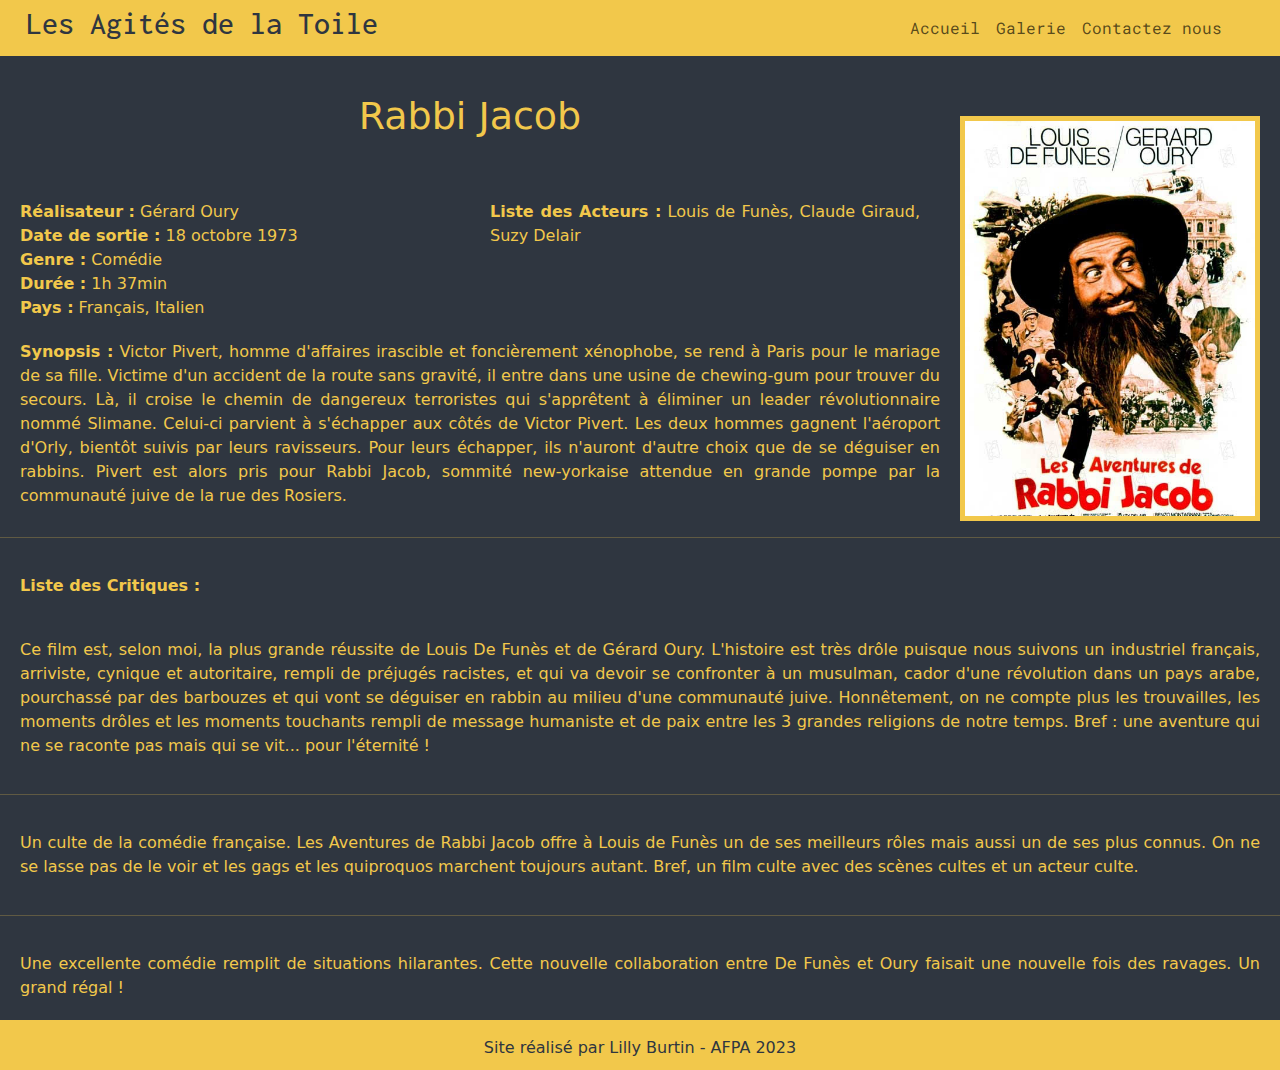
<file: LesAgitesdelaToile/HTML/films/rabbi_jacob.html>
<!DOCTYPE html>
<html lang="fr">

<head>
    <meta charset="UTF-8">
    <meta name="viewport" content="width=device-width, initial-scale=1.0">
    <title>Accueil</title>
    <link href="../../CSS/style.css" rel="stylesheet">
    <link rel="stylesheet" href="
https://cdn.jsdelivr.net/npm/bootstrap@5.0.2/dist/css/bootstrap.min.css" integrity="sha384-
EVSTQN3/azprG1Anm3QDgpJLIm9Nao0Yz1ztcQTwFspd3yD65VohhpuuCOmLASjC" crossorigin="anonymous">
    <link rel="preconnect" href="https://fonts.googleapis.com">
    <link rel="preconnect" href="https://fonts.gstatic.com" crossorigin>
    <link href="https://fonts.googleapis.com/css2?family=Inconsolata:wght@800&display=swap" rel="stylesheet">
    <link rel="preconnect" href="https://fonts.googleapis.com">
    <link rel="preconnect" href="https://fonts.gstatic.com" crossorigin>
    <link href="https://fonts.googleapis.com/css2?family=Roboto+Mono&display=swap" rel="stylesheet">
</head>

<body>
    <header>
        <h1>Les Agités de la Toile</h1>
        <nav class="navbar navbar-expand-md navbar-light">
            <div class="container">
                <button class="navbar-toggler ms-auto" type="button" data-bs-toggle="collapse" data-bs-target="#n_bar"
                    aria-controls="navbarNavAltMarkup" aria-label="Toggle navigation">
                    <span class="navbar-toggler-icon"></span>
                </button>
                <div class="collapse navbar-collapse" id="n_bar">
                    <ul class="navbar-nav">
                        <li class="nav-item"><a class="nav-link" href="../index.html">Accueil</a></li>
                        <li class="nav-item"><a class="nav-link" href="../galerie.html">Galerie</a></li>
                        <li class="nav-item"><a class="nav-link" href="../contact.html">Contactez nous</a></li>
                    </ul>
                </div>
            </div>
    </header>
    <main class="films">
        <figure class="affiche">
            <img src="../../img/RJ.jpeg" class="photofilm">
        </figure>
        <h2 class="titre">Rabbi Jacob</h2>
        <section class="présentation">
            <div class="infos">
                <div class="blocinfo">
                    <p><b>Réalisateur :</b> Gérard Oury <br>
                        <b>Date de sortie :</b> 18 octobre 1973 <br>
                        <b>Genre :</b> Comédie <br>
                        <b>Durée :</b> 1h 37min <br>
                        <b>Pays :</b> Français, Italien
                    </p>
                    <p><b>Liste des Acteurs :</b> Louis de Funès, Claude Giraud, Suzy Delair</p>
                </div>
                <p><b>Synopsis :</b> Victor Pivert, homme d'affaires irascible et foncièrement xénophobe, se rend à
                    Paris pour le
                    mariage de sa fille. Victime d'un accident de la route sans gravité, il entre dans une usine de
                    chewing-gum
                    pour trouver du secours. Là, il croise le chemin de dangereux terroristes qui s'apprêtent à éliminer
                    un
                    leader révolutionnaire nommé Slimane. Celui-ci parvient à s'échapper aux côtés de Victor Pivert. Les
                    deux
                    hommes gagnent l'aéroport d'Orly, bientôt suivis par leurs ravisseurs. Pour leurs échapper, ils
                    n'auront
                    d'autre choix que de se déguiser en rabbins. Pivert est alors pris pour Rabbi Jacob, sommité
                    new-yorkaise
                    attendue en grande pompe par la communauté juive de la rue des Rosiers.</p>
            </div>
            <hr>
            <p><b>Liste des Critiques :</b></p>
            <p>Ce film est, selon moi, la plus grande réussite de Louis De Funès et de Gérard Oury. L'histoire est très
                drôle puisque nous suivons un industriel français, arriviste, cynique et autoritaire, rempli de préjugés
                racistes, et qui va devoir se confronter à un musulman, cador d'une révolution dans un pays arabe,
                pourchassé par des barbouzes et qui vont se déguiser en rabbin au milieu d'une communauté juive.
                Honnêtement, on ne compte plus les trouvailles, les moments drôles et les moments touchants rempli de
                message humaniste et de paix entre les 3 grandes religions de notre temps.
                Bref : une aventure qui ne se raconte pas mais qui se vit... pour l'éternité ! </p>
            <hr>
            <p>Un culte de la comédie française. Les Aventures de Rabbi Jacob offre à Louis de Funès un de ses meilleurs
                rôles mais aussi un de ses plus connus. On ne se lasse pas de le voir et les gags et les quiproquos
                marchent
                toujours autant. Bref, un film culte avec des scènes cultes et un acteur culte. </p>
            <hr>
            <p>Une excellente comédie remplit de situations hilarantes. Cette nouvelle collaboration entre De Funès et
                Oury
                faisait une nouvelle fois des ravages. Un grand régal ! </p>
        </section>
    </main>
    <footer>
        <p>Site réalisé par Lilly Burtin - AFPA 2023</p>
    </footer>
    <script src="https://cdn.jsdelivr.net/npm/@popperjs/core@2.11.8/dist/umd/popper.min.js" integrity="sha384-
I7E8VVD/ismYTF4hNIPjVp/Zjvgyol6VFvRkX/vR+Vc4jQkC+hVqc2pM8ODewa9r" crossorigin="anonymous"></script>
    <script src="https://cdn.jsdelivr.net/npm/bootstrap@5.3.2/dist/js/bootstrap.min.js" integrity="sha384-
BBtl+eGJRgqQAUMxJ7pMwbEyER4l1g+O15P+16Ep7Q9Q+zqX6gSbd85u4mG4QzX+" crossorigin="anonymous"></script>
</body>

</html>
</file>
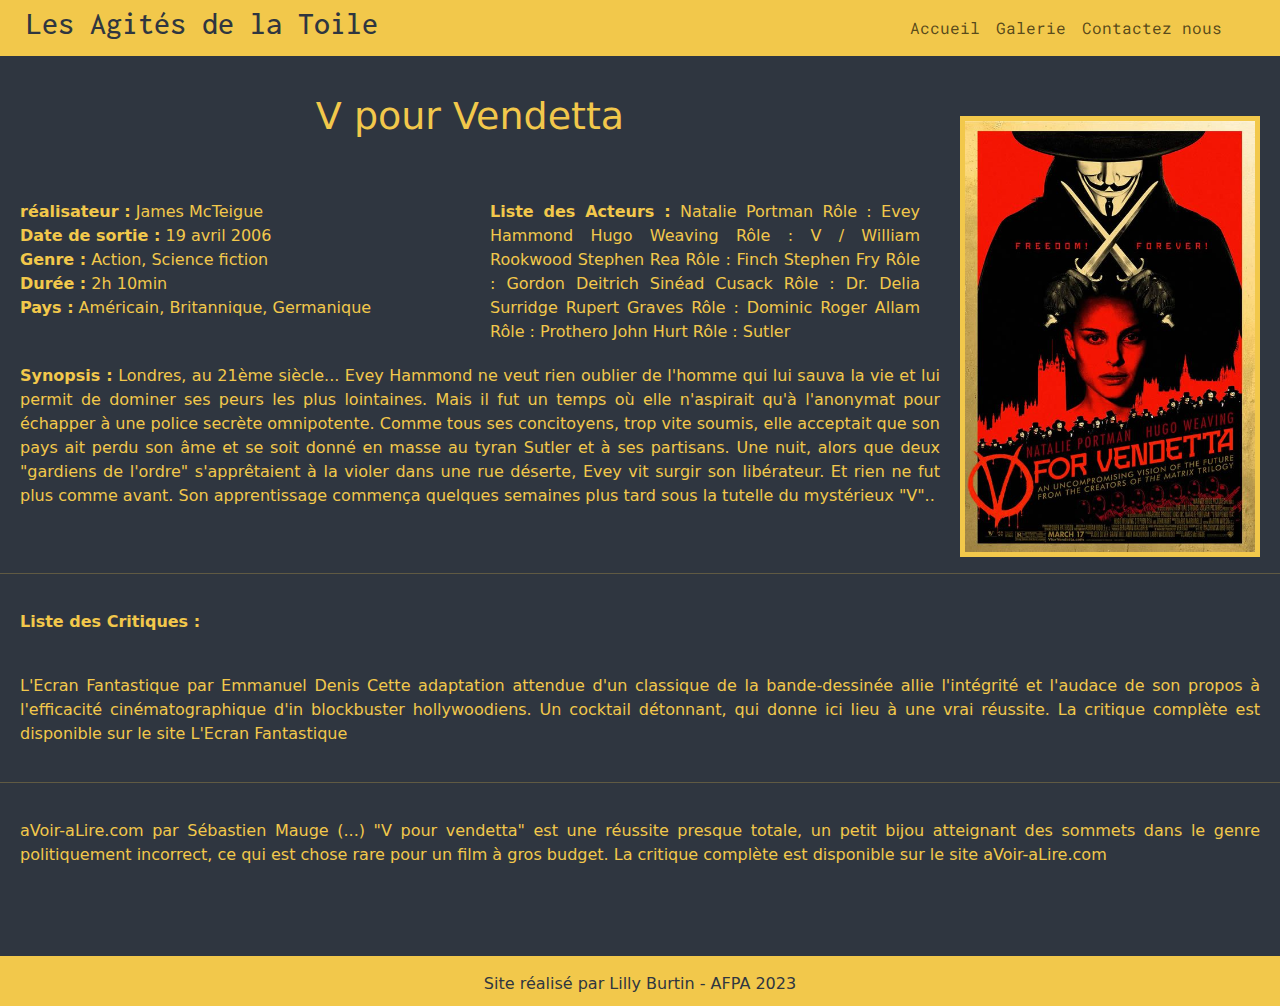
<file: LesAgitesdelaToile/HTML/films/v_pour_vendetta.html>
<!DOCTYPE html>
<html lang="fr">

<head>
    <meta charset="UTF-8">
    <meta name="viewport" content="width=device-width, initial-scale=1.0">
    <title>Accueil</title>
    <link href="../../CSS/style.css" rel="stylesheet">
    <link rel="stylesheet" href="
https://cdn.jsdelivr.net/npm/bootstrap@5.0.2/dist/css/bootstrap.min.css" integrity="sha384-
EVSTQN3/azprG1Anm3QDgpJLIm9Nao0Yz1ztcQTwFspd3yD65VohhpuuCOmLASjC" crossorigin="anonymous">
    <link rel="preconnect" href="https://fonts.googleapis.com">
    <link rel="preconnect" href="https://fonts.gstatic.com" crossorigin>
    <link href="https://fonts.googleapis.com/css2?family=Inconsolata:wght@800&display=swap" rel="stylesheet">
    <link rel="preconnect" href="https://fonts.googleapis.com">
    <link rel="preconnect" href="https://fonts.gstatic.com" crossorigin>
    <link href="https://fonts.googleapis.com/css2?family=Roboto+Mono&display=swap" rel="stylesheet">
</head>

<body>
    <header>
        <h1>Les Agités de la Toile</h1>
        <nav class="navbar navbar-expand-md navbar-light">
            <div class="container">
                <button class="navbar-toggler ms-auto" type="button" data-bs-toggle="collapse" data-bs-target="#n_bar"
                    aria-controls="navbarNavAltMarkup" aria-label="Toggle navigation">
                    <span class="navbar-toggler-icon"></span>
                </button>
                <div class="collapse navbar-collapse" id="n_bar">
                    <ul class="navbar-nav">
                        <li class="nav-item"><a class="nav-link" href="../index.html">Accueil</a></li>
                        <li class="nav-item"><a class="nav-link" href="../galerie.html">Galerie</a></li>
                        <li class="nav-item"><a class="nav-link" href="../contact.html">Contactez nous</a></li>
                    </ul>
                </div>
            </div>
    </header>
    <main class="films">
        <figure class="affiche">
            <img src="../../img/vpourvendetta.jpg" class="photofilm">
        </figure>
        <h2 class="titre">V pour Vendetta</h2>
        <section class="présentation">
            <div class="infos">
                <div class="blocinfo">
                    <p><b>réalisateur :</b> James McTeigue<br>
                        <b>Date de sortie :</b> 19 avril 2006<br>
                        <b>Genre :</b> Action, Science fiction<br>
                        <b>Durée :</b> 2h 10min<br>
                        <b>Pays :</b> Américain, Britannique, Germanique
                    </p>
                    <p><b>Liste des Acteurs :</b> Natalie Portman Rôle : Evey Hammond
                        Hugo Weaving Rôle : V / William Rookwood
                        Stephen Rea Rôle : Finch
                        Stephen Fry Rôle : Gordon Deitrich
                        Sinéad Cusack Rôle : Dr. Delia Surridge
                        Rupert Graves Rôle : Dominic
                        Roger Allam Rôle : Prothero
                        John Hurt Rôle : Sutler</p>
                </div>
                <p><b>Synopsis :</b> Londres, au 21ème siècle...
                    Evey Hammond ne veut rien oublier de l'homme qui lui sauva la vie et lui permit de dominer ses peurs
                    les
                    plus lointaines. Mais il fut un temps où elle n'aspirait qu'à l'anonymat pour échapper à une police
                    secrète
                    omnipotente. Comme tous ses concitoyens, trop vite soumis, elle acceptait que son pays ait perdu son
                    âme et
                    se soit donné en masse au tyran Sutler et à ses partisans.
                    Une nuit, alors que deux "gardiens de l'ordre" s'apprêtaient à la violer dans une rue déserte, Evey
                    vit
                    surgir son libérateur. Et rien ne fut plus comme avant.
                    Son apprentissage commença quelques semaines plus tard sous la tutelle du mystérieux "V"..
                </p>
            </div>
            <hr>
            <p><b>Liste des Critiques :</b></p>
            <p>L'Ecran Fantastique
                par Emmanuel Denis
                Cette adaptation attendue d'un classique de la bande-dessinée allie l'intégrité et l'audace de son
                propos à
                l'efficacité cinématographique d'in blockbuster hollywoodiens. Un cocktail détonnant, qui donne ici lieu
                à
                une vrai réussite.
                La critique complète est disponible sur le site L'Ecran Fantastique
            </p>
            <hr>
            <p>aVoir-aLire.com
                par Sébastien Mauge
                (...) "V pour vendetta" est une réussite presque totale, un petit bijou atteignant des sommets dans le
                genre
                politiquement incorrect, ce qui est chose rare pour un film à gros budget.
                La critique complète est disponible sur le site aVoir-aLire.com
            </p>
        </section>
    </main>
    <footer>
        <p>Site réalisé par Lilly Burtin - AFPA 2023</p>
    </footer>
    <script src="https://cdn.jsdelivr.net/npm/@popperjs/core@2.11.8/dist/umd/popper.min.js" integrity="sha384-
I7E8VVD/ismYTF4hNIPjVp/Zjvgyol6VFvRkX/vR+Vc4jQkC+hVqc2pM8ODewa9r" crossorigin="anonymous"></script>
    <script src="https://cdn.jsdelivr.net/npm/bootstrap@5.3.2/dist/js/bootstrap.min.js" integrity="sha384-
BBtl+eGJRgqQAUMxJ7pMwbEyER4l1g+O15P+16Ep7Q9Q+zqX6gSbd85u4mG4QzX+" crossorigin="anonymous"></script>
</body>

</html>
</file>
<file: limonade/css/main.css>
body {
  font-family: Arial, Helvetica, sans-serif;
}

h1, figcaption h2, .copyright, .btn-submit, .more {
  font-family: "Grand Hotel", sans-serif;
  font-size: 18pt;
}

p {
  font-family: Arial, Helvetica, sans-serif;
}

header {
  background-color: #444;
  color: #fff;
}
header h1 {
  color: #ff4;
}

nav {
  background-color: #444;
}
nav li a {
  text-decoration: none;
  color: #fff;
}

.copyright {
  background-color: #444;
  color: #ff4;
}

body {
  background-color: #eee;
}
body .limonade,
body .production,
body .contact {
  color: #fff;
}
body .contact #email,
body .contact #message {
  opacity: 0.8;
}

.btn-submit {
  background-color: #ff4;
}

.more {
  background-color: #222;
  color: #fff;
  padding: 1%;
}

* {
  box-sizing: border-box;
  width: 100%;
  margin: 0;
  padding: 0;
}

.content {
  display: flex;
}

aside {
  width: 15%;
}

nav {
  height: 100%;
}
nav li {
  border-bottom: 2px solid #ff0;
  padding: 5%;
}

.produits {
  display: flex;
  flex-direction: column;
}

.produits .product {
  display: flex;
  flex-direction: row;
}

.cards {
  display: flex;
  flex-direction: row;
}

main {
  width: 100%;
  margin-left: 0;
}

.limonade {
  background-image: url(../images/bg-presentation.jpg);
  background-size: contain;
  padding: 5%;
  height: 500px;
}

.production {
  background-image: url(../images/bg-production.jpg);
  background-size: contain;
  padding: 5%;
}
.production h1 {
  text-align: end;
}
.production p {
  text-align: end;
  margin-right: 0;
  margin-left: 0;
}

.produits figure,
.client figure {
  background-color: #fff;
  margin: 1%;
  text-align: center;
}

.contact {
  display: flex;
  flex-direction: column;
  background-image: url(../images/bg-contact.jpg);
  background-size: contain;
  padding: 5%;
}
.contact p {
  display: flex;
  flex-direction: column;
  align-items: flex-start;
}/*# sourceMappingURL=main.css.map */
</file>
<file: LesAgitesdelaToile/CSS/style.css>
@charset "UTF-8";
html {
  box-sizing: border-box;
  font-family: "Roboto Mono", monospace;
  margin: 0;
  padding: 0;
}

header {
  width: 100%;
  background-color: #f2c84b;
  color: #2F3640;
  display: flex;
  flex-direction: row;
  align-items: center;
}
header h1 {
  font-family: "Inconsolata", monospace;
  margin-left: 2%;
  margin-right: 40%;
  font-size: 2em;
}
header nav {
  color: #2F3640;
  font-family: "Roboto Mono", monospace;
}
header nav a {
  text-decoration: none;
  color: #2F3640;
}

.pages {
  display: flex;
  flex-direction: column;
  align-items: center;
}

.films .affiche {
  float: right;
}
.films .affiche .photofilm {
  border: 5px solid #F2C84B;
  margin: 60px 20px 0 20px;
  width: 300px;
}
.films .infos > p {
  padding: 0 20px;
}
.films hr {
  clear: both;
}
.films p {
  width: 100%;
  padding: 20px 20px;
}
.films .titre {
  font-size: 38px;
  margin: 0;
  padding-top: 1em;
}
.films .blocinfo {
  display: flex;
  flex-direction: row;
  margin-top: 40px;
}

.présentation p {
  text-align: justify;
  margin: 0;
}

hr {
  border: 2px solid #F2C84B;
}

main {
  background-color: #2F3640;
  color: #F2C84B;
  width: 100%;
  min-height: 100vh;
}
main .logo {
  background-color: #fff;
  width: 200px;
  padding: 20px;
  border-radius: 20%;
  margin-top: 60px;
}
main h2,
main h3,
main p {
  width: 90%;
  text-align: center;
  margin: 30px;
}
main .galerie {
  display: flex;
  flex-flow: row wrap;
  justify-content: center;
}
main .img-galery {
  width: 300px;
  height: 460px;
  border: 5px solid #F2C84B;
  margin: 5px;
}
main .titre-form {
  padding-top: 100px;
}
main form {
  display: flex;
  flex-direction: column;
  padding-top: 60px;
  font-size: 30px;
}
main form .identité {
  display: flex;
  flex-direction: column;
}
main form .contenu {
  display: flex;
  flex-direction: row;
}
main form #nom,
main form #prénom,
main form #message {
  margin: 30px;
  padding: 20px;
}
main form .question {
  margin-top: 30px;
  margin-left: 30px;
  font-size: 30px;
}
main form .question input {
  margin: 20px;
}
main form .btn {
  background-color: #F2C84B;
  color: #2F3640;
  margin-top: 100px;
  font-size: 30px;
  padding: 0.3em;
  margin: 20px;
  width: fit-content;
  margin-left: 400px;
}

footer {
  background-color: #F2C84B;
  color: #2F3640;
  height: 50px;
  width: 100%;
}
footer p {
  margin-top: 0px;
  padding-top: 16px;
  text-align: center;
}

@media screen and (max-width: 576px) {
  header h1 {
    font-size: 20px;
    min-width: fit-content;
  }
  header nav {
    position: absolute;
    right: 150px !important;
    top: 0 !important;
  }
  header nav a {
    color: #2F3640 !important;
    font-size: 16px !important;
  }
  main h2,
  main h3,
  main p {
    margin: 15px;
    padding: 20px;
  }
  main .img-galery {
    height: 400px;
  }
  .films {
    display: flex;
    flex-direction: column;
  }
  .films .affiche {
    text-align: center;
  }
  .films .photofilm {
    width: 200px;
    height: 400px;
  }
  .texte {
    display: flex;
    flex-direction: column;
  }
  form {
    display: flex;
    flex-direction: column;
    align-items: center !important;
    padding-top: 20px !important;
    font-size: 30px;
  }
  form .identité {
    display: flex;
    flex-direction: column;
    align-items: center !important;
  }
  form .contenu {
    display: flex;
    flex-direction: column !important;
  }
  form #nom,
  form #prénom,
  form #message {
    margin: 15px !important;
    padding: 20px;
  }
  form .question {
    margin-top: 30px;
    margin-right: 70px !important;
  }
  form .question input {
    margin: 0 !important;
  }
  form .btn {
    margin-right: 300px !important;
  }
}
@media screen and (max-width: 768px) {
  .films .blocinfo {
    flex-direction: column;
  }
  header h1 {
    font-size: 24px;
    min-width: fit-content;
  }
  header nav {
    position: absolute;
    min-width: fit-content;
    right: 160px;
    top: 40px;
  }
  header a {
    color: #F2C84B !important;
  }
  .titre-form {
    padding-top: 100px;
  }
  form {
    width: 100%;
  }
  form #nom,
  form #prénom,
  form #message {
    width: 320px;
  }
  form .question {
    margin-left: 40px !important;
  }
  form .btn {
    margin-left: 330px !important;
  }
}/*# sourceMappingURL=style.css.map */
</file>
